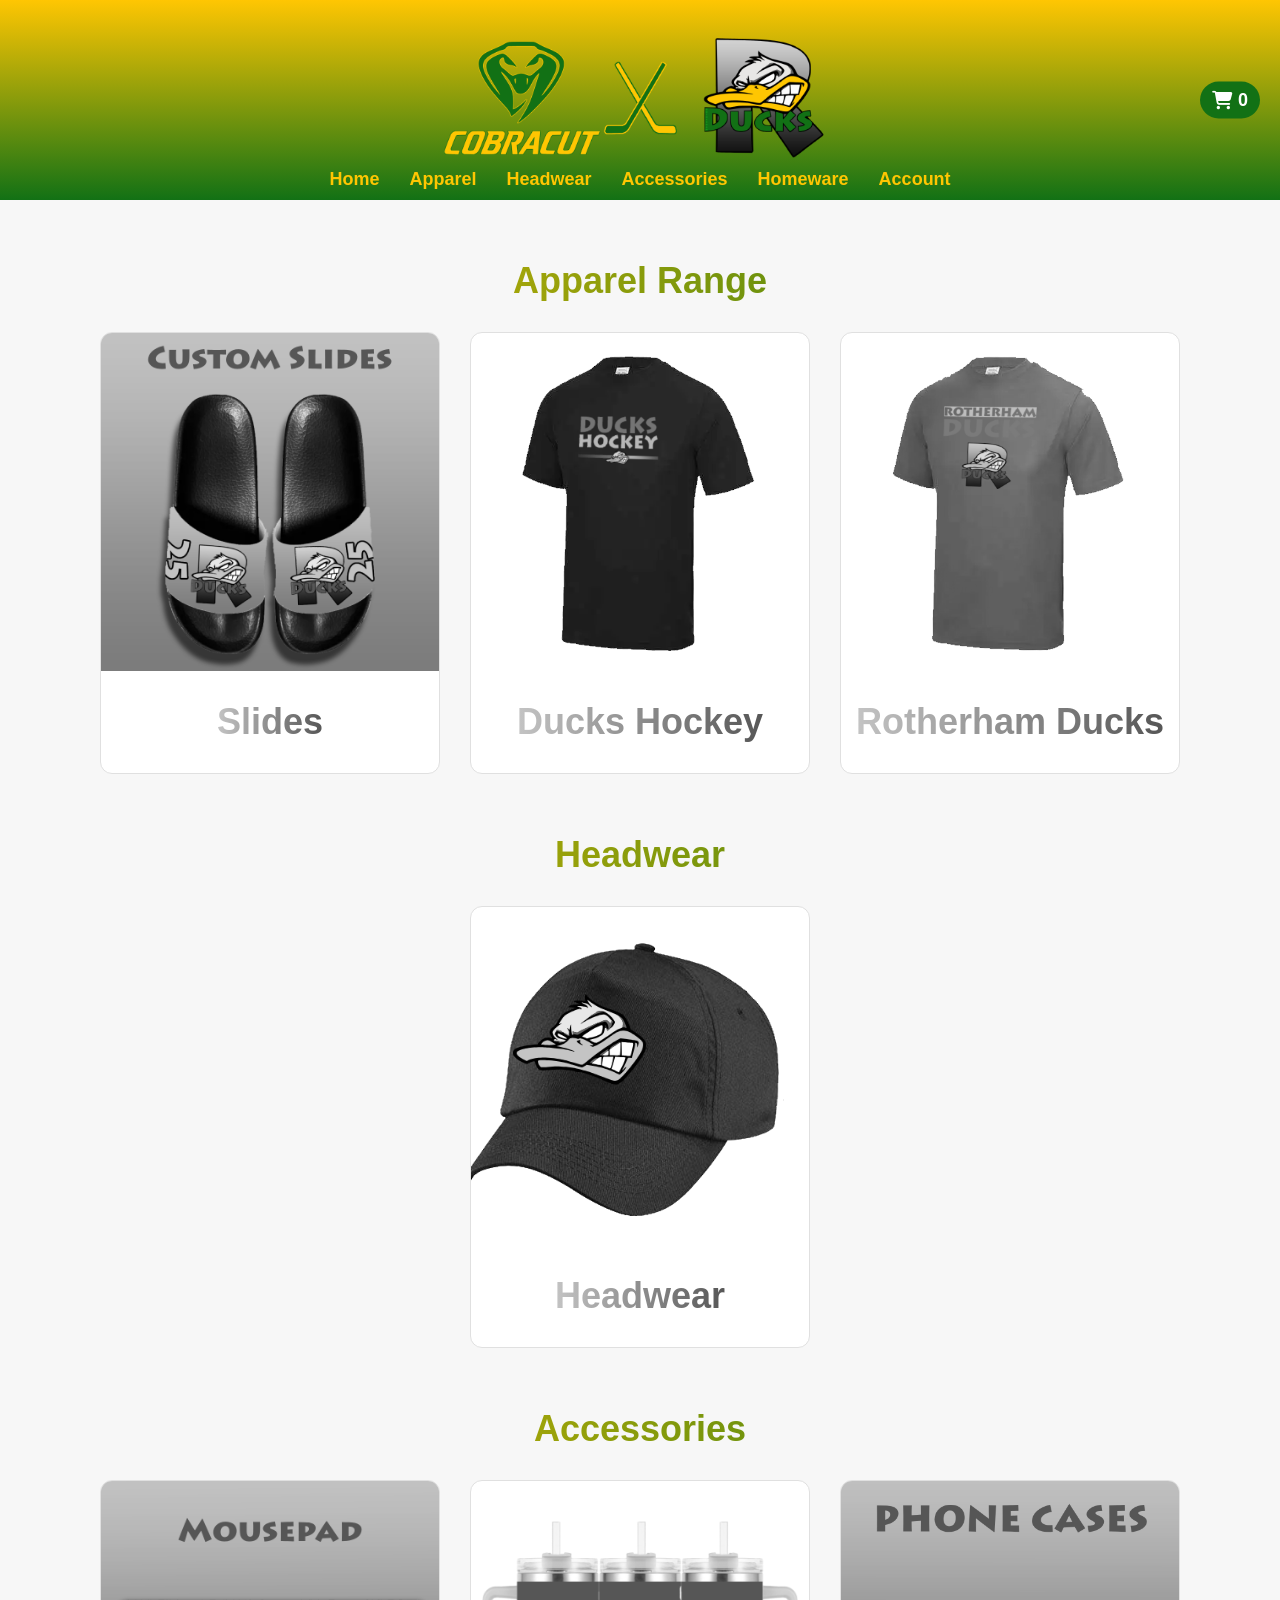
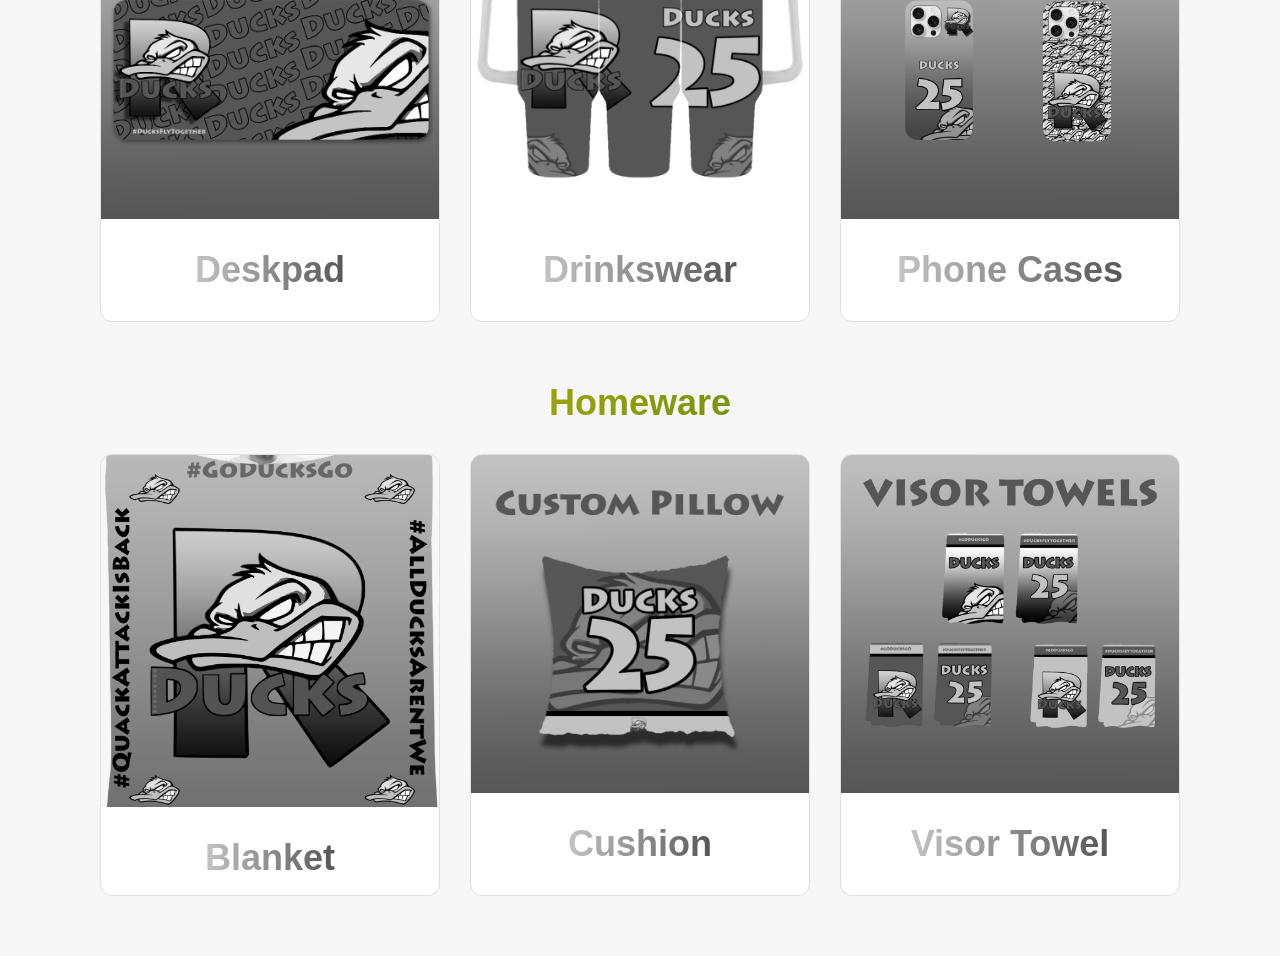
<file: index.html>
<!DOCTYPE html>
<html lang="en">
<head>
  <meta charset="UTF-8" />
  <title>Cobracut x Ducks Store</title>
  <link rel="stylesheet" href="styles.css" />
  <script defer>
    document.addEventListener('DOMContentLoaded', () => {
      const cart = JSON.parse(localStorage.getItem('cart')) || [];
      const countEl = document.getElementById('cart-count-number');
      if (countEl) countEl.textContent = cart.length;
    });
  </script>
  <link rel="stylesheet" href="https://cdnjs.cloudflare.com/ajax/libs/font-awesome/6.5.0/css/all.min.css" />
</head>
<body>
  <header>
    <div class="header-left">
      <a href="index.html">
        <img src="images/Cross.png" alt="SC Design Logo" class="logo" />
      </a>
    </div>
	<nav class="main-nav">
      <ul class="nav-links">
        <li><a href="index.html">Home</a></li>

        <li class="dropdown">
          <a href="apparel.html">Apparel</a>
          <ul class="dropdown-menu">
            <li><a href="slides.html">Slides</a></li>
            <li><a href="ducks-hockey.html">Ducks Hockey</a></li>
            <li><a href="rotherham-ducks.html">Rotherham Ducks</a></li>
            <li><a href="d-logo.html">D-Logo</a></li>
          </ul>
        </li>

        <li><a href="headwear.html">Headwear</a></li>

        <li class="dropdown">
          <a href="#">Accessories</a>
          <ul class="dropdown-menu">
            <li><a href="deskpad.html">Deskpads</a></li>
            <li><a href="drinkswear.html">Drinkswear</a></li>
            <li><a href="phonecases.html">Phone Cases</a></li>
          </ul>
        </li>

        <li class="dropdown">
          <a href="#">Homeware</a>
          <ul class="dropdown-menu">
            <li><a href="towels.html">Towels</a></li>
            <li><a href="visortowels.html">Visor Towels</a></li>
            <li><a href="blankets.html">Blankets</a></li>
            <li><a href="cushions.html">Cushions</a></li>
          </ul>
        </li>
		<li class="dropdown">
            <a href="#">Account</a>
			<ul class="dropdown-menu">
				<li><a href="#">Login</a></li>
				<li><a href="#">Register</a></li>
				<li><a href="#">My Account</a></li>
			</ul>
		</li>
		
      </ul>
    </nav>
    <a href="cart.html" id="cart-count-link">
      <div id="cart-icon">
        <i class="fas fa-shopping-cart"></i>
        <span id="cart-count-number">0</span>
      </div>
    </a>
	
  </header>


<main>
  <!-- Apparel Range -->
  <section class="product-section">
    <h2 class="section-title">Apparel Range</h2>
    <div class="product-grid">
      <a href="slides.html" class="product-card">
        <img src="images/Ducks Slides.png" alt="Slides" class="product-image" />
        <div class="product-info">
          <div class="product-title">Slides</div>
        </div>
      </a>
      <a href="ducks-hockey.html" class="product-card">
        <img src="images/Ducks T-shirt.png" alt="Ducks Hockey" class="product-image" />
        <div class="product-info">
          <div class="product-title">Ducks Hockey</div>
        </div>
      </a>
      <a href="rotherham-ducks.html" class="product-card">
        <img src="images/rotherhamducks2.png" alt="Rotherham Ducks" class="product-image" />
        <div class="product-info">
          <div class="product-title">Rotherham Ducks</div>
        </div>
      </a>
    </div>
  </section>

  <!-- Headwear -->
  <section class="product-section">
    <h2 class="section-title">Headwear</h2>
    <div class="product-grid">
      <a href="headwear.html" class="product-card">
        <img src="images/Ducks Hat.png" alt="Headwear" class="product-image" />
        <div class="product-info">
          <div class="product-title">Headwear</div>
        </div>
      </a>
    </div>
  </section>

  <!-- Accessories -->
  <section class="product-section">
    <h2 class="section-title">Accessories</h2>
    <div class="product-grid">
      <a href="deskpad.html" class="product-card">
        <img src="images/Desk.png" alt="Deskpad" class="product-image" />
        <div class="product-info">
          <div class="product-title">Deskpad</div>
        </div>
      </a>
      <a href="drinkswear.html" class="product-card">
        <img src="images/ducksstanley.png" alt="Drinkswear" class="product-image" />
        <div class="product-info">
          <div class="product-title">Drinkswear</div>
        </div>
      </a>
      <a href="phonecases.html" class="product-card">
        <img src="images/phonecases.png" alt="Phonecase" class="product-image" />
        <div class="product-info">
          <div class="product-title">Phone Cases</div>
        </div>
      </a>
    </div>
  </section>

  <!-- Homeware -->
  <section class="product-section">
    <h2 class="section-title">Homeware</h2>
    <div class="product-grid">
      <a href="blankets.html" class="product-card">
        <img src="images/quackattack.png" alt="Blanket" class="product-image" />
        <div class="product-info">
          <div class="product-title">Blanket</div>
        </div>
      </a>
      <a href="cushions.html" class="product-card">
        <img src="images/Pillow.png" alt="Cushion" class="product-image" />
        <div class="product-info">
          <div class="product-title">Cushion</div>
        </div>
      </a>
      <a href="visortowels.html" class="product-card">
        <img src="images/visortowels.png" alt="Visor Towel" class="product-image" />
        <div class="product-info">
          <div class="product-title">Visor Towel</div>
        </div>
      </a>
    </div>
  </section>
</main>
</body>
</html>
</file>
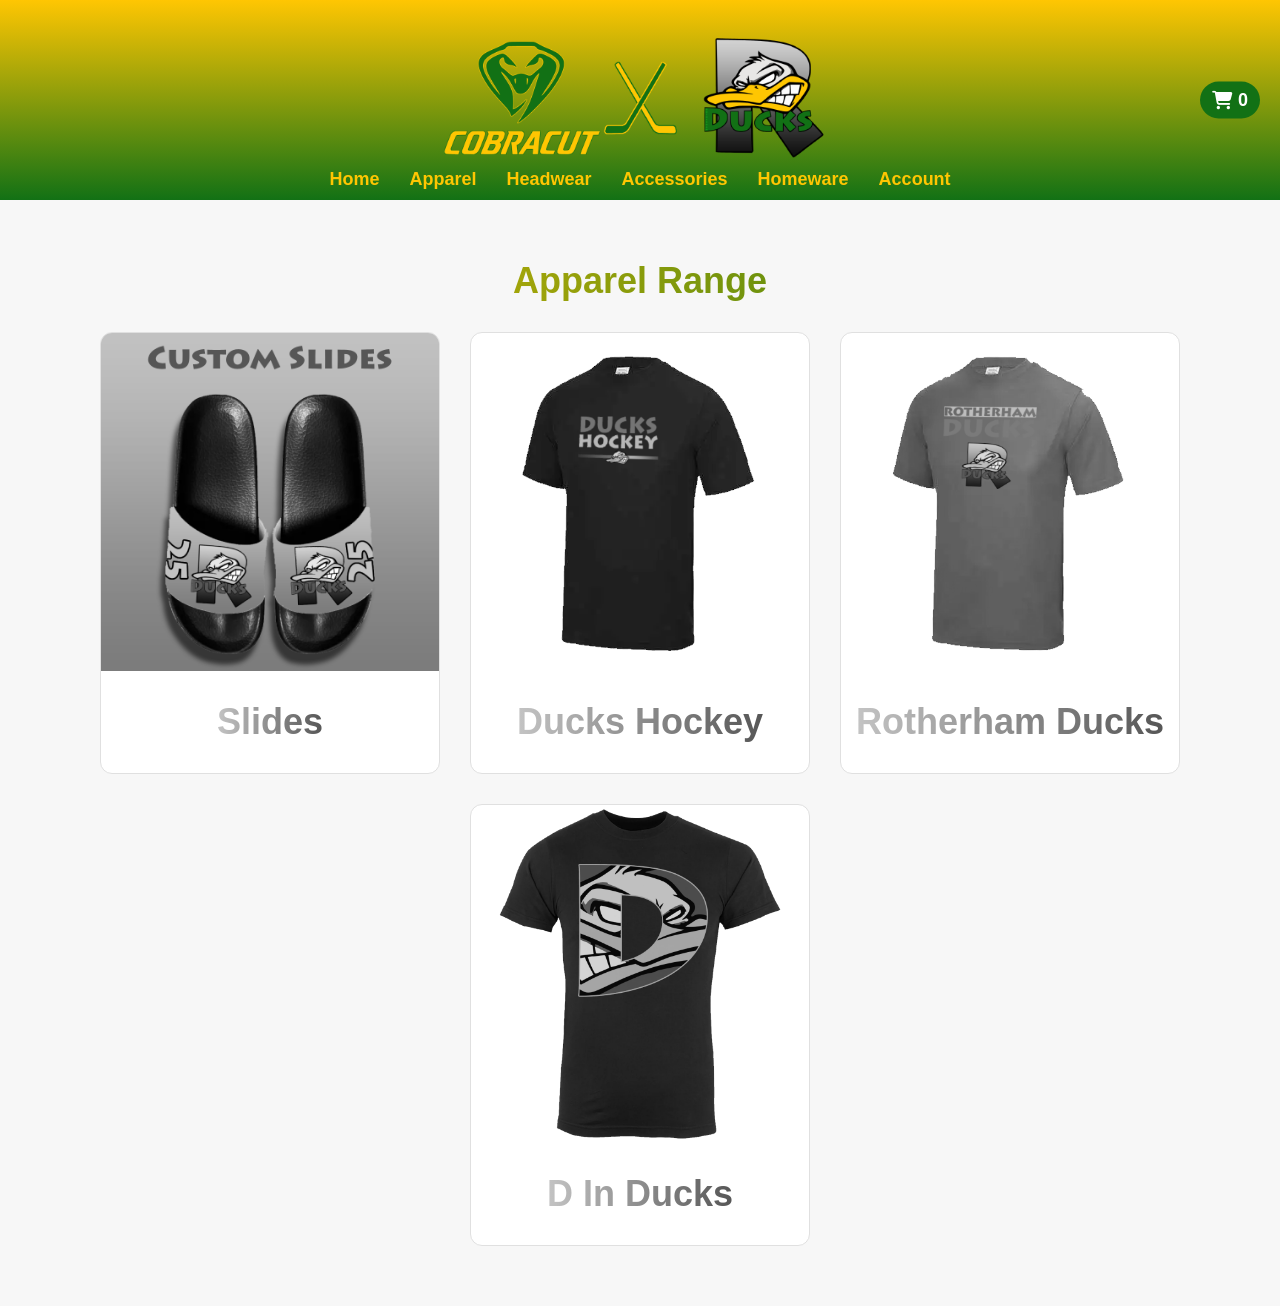
<file: apparel.html>
<!DOCTYPE html>
<html lang="en">
<head>
  <meta charset="UTF-8" />
  <title>Apparel -Cobracut x Ducks Store</title>
  <link rel="stylesheet" href="styles.css" />
  <script defer>
    document.addEventListener('DOMContentLoaded', () => {
      const cart = JSON.parse(localStorage.getItem('cart')) || [];
      const countEl = document.getElementById('cart-count-number');
      if (countEl) countEl.textContent = cart.length;
    });
  </script>
  <link rel="stylesheet" href="https://cdnjs.cloudflare.com/ajax/libs/font-awesome/6.5.0/css/all.min.css" />
</head>
<body>
  <header>
    <div class="header-left">
      <a href="index.html">
        <img src="images/Cross.png" alt="SC Design Logo" class="logo" />
      </a>
    </div>
	<nav class="main-nav">
      <ul class="nav-links">
        <li><a href="index.html">Home</a></li>

        <li class="dropdown">
          <a href="apparel.html">Apparel</a>
          <ul class="dropdown-menu">
            <li><a href="slides.html">Slides</a></li>
            <li><a href="ducks-hockey.html">Ducks Hockey</a></li>
            <li><a href="rotherham-ducks.html">Rotherham Ducks</a></li>
            <li><a href="d-logo.html">D-Logo</a></li>
          </ul>
        </li>

        <li><a href="headwear.html">Headwear</a></li>

        <li class="dropdown">
          <a href="#">Accessories</a>
          <ul class="dropdown-menu">
            <li><a href="deskpad.html">Deskpads</a></li>
            <li><a href="drinkswear.html">Drinkswear</a></li>
            <li><a href="phone-cases.html">Phone Cases</a></li>
          </ul>
        </li>

        <li class="dropdown">
          <a href="#">Homeware</a>
          <ul class="dropdown-menu">
            <li><a href="towels.html">Towels</a></li>
            <li><a href="product5.html">Visor Towels</a></li>
            <li><a href="blankets.html">Blankets</a></li>
            <li><a href="cushions.html">Cushions</a></li>
          </ul>
        </li>
		<li class="dropdown">
            <a href="#">Account</a>
			<ul class="dropdown-menu">
				<li><a href="#">Login</a></li>
				<li><a href="#">Register</a></li>
				<li><a href="#">My Account</a></li>
			</ul>
		</li>
		
      </ul>
    </nav>
    <a href="cart.html" id="cart-count-link">
      <div id="cart-icon">
        <i class="fas fa-shopping-cart"></i>
        <span id="cart-count-number">0</span>
      </div>
    </a>
	
  </header>


<main>
  <!-- Apparel Range -->
  <section class="product-section">
    <h2 class="section-title">Apparel Range</h2>
    <div class="product-grid">
      <a href="slides.html" class="product-card">
        <img src="images/Ducks Slides.png" alt="Slides" class="product-image" />
        <div class="product-info">
          <div class="product-title">Slides</div>
        </div>
      </a>
      <a href="ducks-hockey.html" class="product-card">
        <img src="images/Ducks T-shirt.png" alt="Ducks Hockey" class="product-image" />
        <div class="product-info">
          <div class="product-title">Ducks Hockey</div>
        </div>
      </a>
      <a href="rotherham-ducks.html" class="product-card">
        <img src="images/rotherhamducks2.png" alt="Rotherham Ducks" class="product-image" />
        <div class="product-info">
          <div class="product-title">Rotherham Ducks</div>
        </div>
      </a>
	  <a href="dducks.html" class="product-card">
        <img src="images/dducks.png" alt="Rotherham Ducks" class="product-image" />
        <div class="product-info">
          <div class="product-title">D In Ducks</div>
        </div>
      </a>
    </div>
  </section>
  </main>
</body>
</html>
</file>
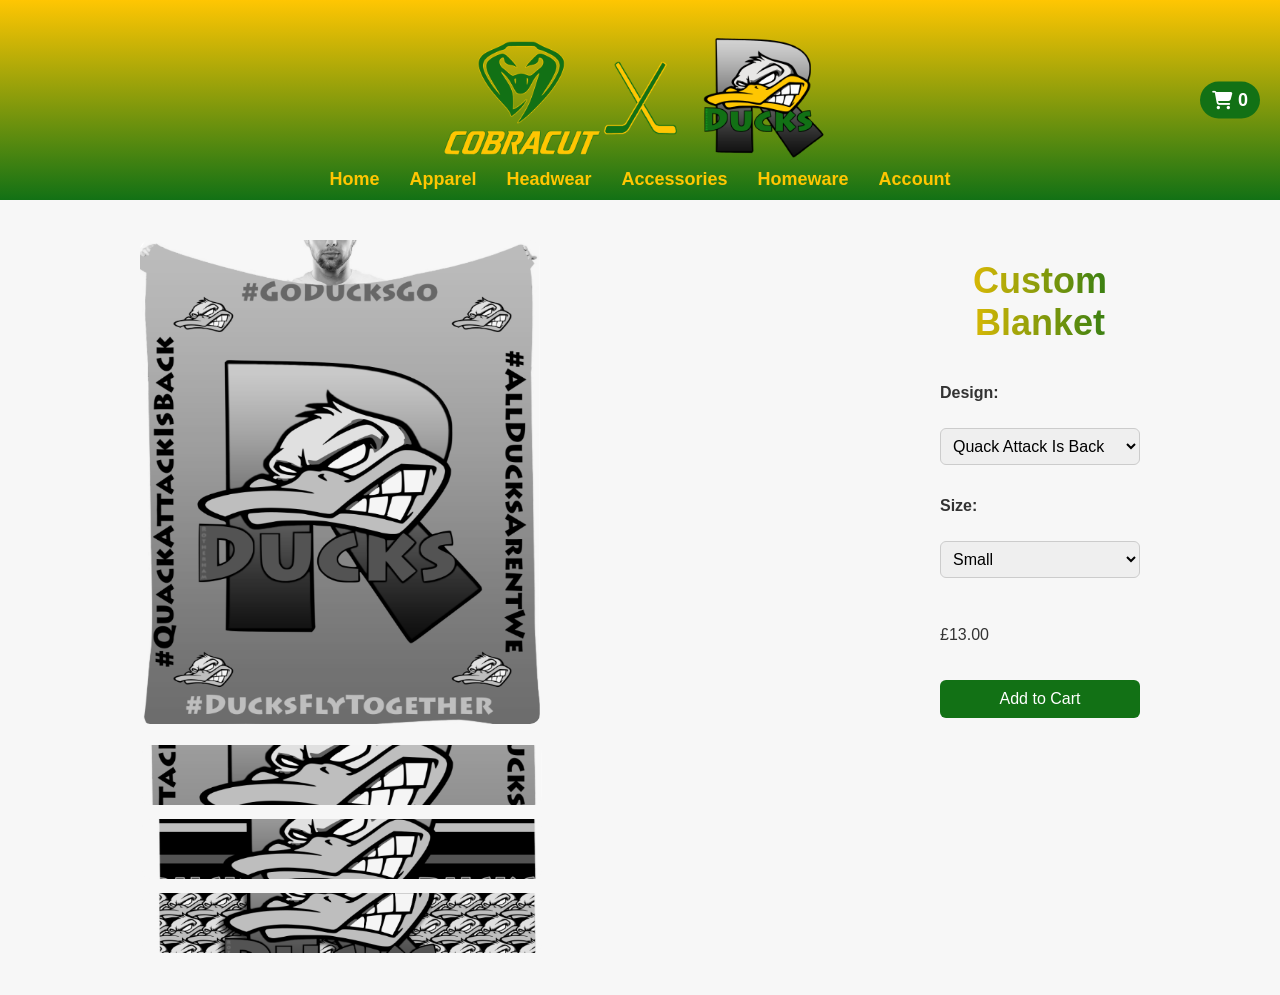
<file: blankets.html>
<!DOCTYPE html>
<html lang="en">
<head>
  <meta charset="UTF-8" />
  <title>Blankets - Cobracut x Ducks Store</title>
  <link rel="stylesheet" href="styles.css" />
  <script src="blankets.js" defer></script>
  <link rel="stylesheet" href="https://cdnjs.cloudflare.com/ajax/libs/font-awesome/6.5.0/css/all.min.css" />
</head>
<body>
  <header>
    <div class="header-left">
      <a href="index.html">
        <img src="images/Cross.png" alt="SC Design Logo" class="logo" />
      </a>
    </div>
	<nav class="main-nav">
      <ul class="nav-links">
        <li><a href="index.html">Home</a></li>

        <li class="dropdown">
          <a href="#">Apparel</a>
          <ul class="dropdown-menu">
            <li><a href="slides.html">Slides</a></li>
            <li><a href="ducks-hockey.html">Ducks Hockey</a></li>
            <li><a href="rotherham-ducks.html">Rotherham Ducks</a></li>
            <li><a href="d-logo.html">D-Logo</a></li>
          </ul>
        </li>

        <li><a href="headwear.html">Headwear</a></li>

        <li class="dropdown">
          <a href="#">Accessories</a>
          <ul class="dropdown-menu">
            <li><a href="deskpad.html">Deskpads</a></li>
            <li><a href="drinkswear.html">Drinkswear</a></li>
            <li><a href="phonecases.html">Phone Cases</a></li>
          </ul>
        </li>

        <li class="dropdown">
          <a href="#">Homeware</a>
          <ul class="dropdown-menu">
            <li><a href="towels.html">Towels</a></li>
            <li><a href="visortowels.html">Visor Towels</a></li>
            <li><a href="blankets.html">Blankets</a></li>
            <li><a href="cushions.html">Cushions</a></li>
          </ul>
        </li>
		<li class="dropdown">
            <a href="#">Account</a>
			<ul class="dropdown-menu">
				<li><a href="#">Login</a></li>
				<li><a href="#">Register</a></li>
				<li><a href="#">My Account</a></li>
			</ul>
		</li>
		
      </ul>
    </nav>
    <a href="cart.html" id="cart-count-link">
      <div id="cart-icon">
        <i class="fas fa-shopping-cart"></i>
        <span id="cart-count-number">0</span>
      </div>
    </a>
	
  </header>

  <main class="product-page">
    <div class="product-image">
      <img id="mainImage" src="images/quackattack.png" alt="Main Image" />
      <div class="thumbnail-row">
        <img class="thumbnail" src="images/quackattack.png" data-design="quackattack" />
        <img class="thumbnail" src="images/dark.png" data-design="dark" />
        <img class="thumbnail" src="images/stickerbomb.png" data-design="stickerbomb" />
      </div>
    </div>

    <div class="product-options">
      <h2 class="product-title">Custom Blanket</h2>

      <label for="design-select">Design:</label>
      <select id="design-select">
        <option value="quackattack">Quack Attack Is Back</option>
        <option value="dark">Dark Design</option>
        <option value="stickerbomb">StickerBomb</option>
      </select>

      <label for="size-select">Size:</label>
      <select id="size-select">
        <option value="small">Small</option>
        <option value="medium">Medium</option>
        <option value="large">Large</option>
      </select>

      <p id="price-display">£0.00</p>
      <button id="add-to-cart-btn">Add to Cart</button>
    </div>
  </main>
</body>
</html>
</file>
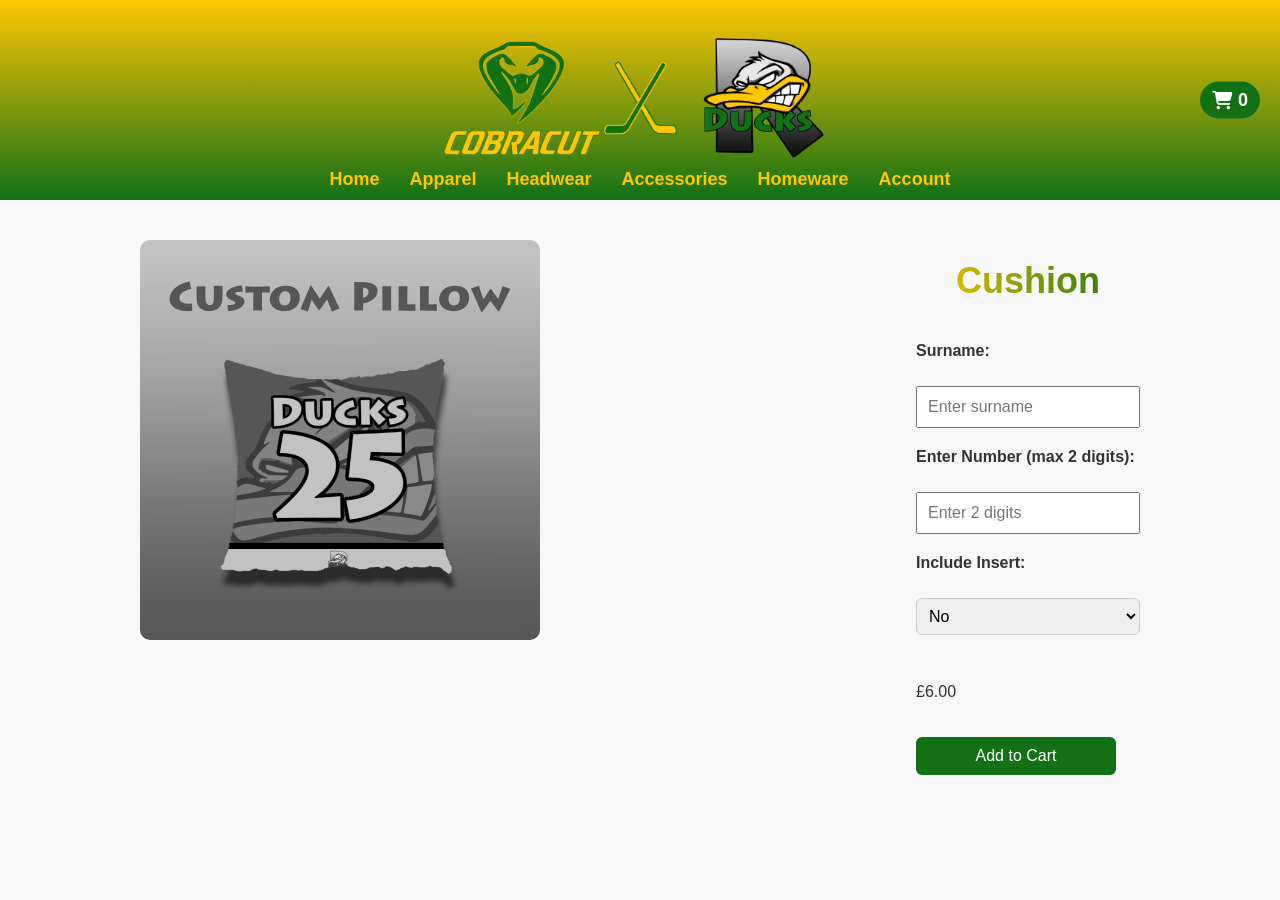
<file: cushions.html>
<!DOCTYPE html>
<html lang="en">
<head>
  <meta charset="UTF-8" />
  <title>Cushions - Cobracut x Ducks Store</title>
  <link rel="stylesheet" href="styles.css" />
  <script src="cushions.js" defer></script>
  <link rel="stylesheet" href="https://cdnjs.cloudflare.com/ajax/libs/font-awesome/6.5.0/css/all.min.css" />
</head>
<body>
  <header>
    <div class="header-left">
      <a href="index.html">
        <img src="images/Cross.png" alt="SC Design Logo" class="logo" />
      </a>
    </div>
	<nav class="main-nav">
      <ul class="nav-links">
        <li><a href="index.html">Home</a></li>

        <li class="dropdown">
          <a href="#">Apparel</a>
          <ul class="dropdown-menu">
            <li><a href="slides.html">Slides</a></li>
            <li><a href="ducks-hockey.html">Ducks Hockey</a></li>
            <li><a href="rotherham-ducks.html">Rotherham Ducks</a></li>
            <li><a href="d-logo.html">D-Logo</a></li>
          </ul>
        </li>

        <li><a href="headwear.html">Headwear</a></li>

        <li class="dropdown">
          <a href="#">Accessories</a>
          <ul class="dropdown-menu">
            <li><a href="deskpad.html">Deskpads</a></li>
            <li><a href="drinkswear.html">Drinkswear</a></li>
            <li><a href="phonecases.html">Phone Cases</a></li>
          </ul>
        </li>

        <li class="dropdown">
          <a href="#">Homeware</a>
          <ul class="dropdown-menu">
            <li><a href="towels.html">Towels</a></li>
            <li><a href="visortowels.html">Visor Towels</a></li>
            <li><a href="blankets.html">Blankets</a></li>
            <li><a href="cushions.html">Cushions</a></li>
          </ul>
        </li>
		<li class="dropdown">
            <a href="#">Account</a>
			<ul class="dropdown-menu">
				<li><a href="#">Login</a></li>
				<li><a href="#">Register</a></li>
				<li><a href="#">My Account</a></li>
			</ul>
		</li>
		
      </ul>
    </nav>
    <a href="cart.html" id="cart-count-link">
      <div id="cart-icon">
        <i class="fas fa-shopping-cart"></i>
        <span id="cart-count-number">0</span>
      </div>
    </a>
	
  </header>

  <main class="product-page">
    <div class="product-image">
      <img id="mainImage" src="images/Pillow.png" alt="Ducks Pillow Image" />
    </div>

    <div class="product-options">
      <h2 class="product-title">Cushion</h2>

      <label for="surname-input">Surname:</label>
      <input type="text" id="surname-input" placeholder="Enter surname" />

      <label for="custom-number">Enter Number (max 2 digits):</label>
      <input type="text" id="custom-number" maxlength="2" pattern="[0-9]{1,2}" placeholder="Enter 2 digits" />

      <label for="insert-option">Include Insert:</label>
      <select id="insert-option">
        <option value="no">No</option>
        <option value="yes">Yes</option>
      </select>

      <p id="price-display">£0.00</p>
      <button id="add-to-cart-btn">Add to Cart</button>
    </div>
  </main>
</body>
</html>
</file>
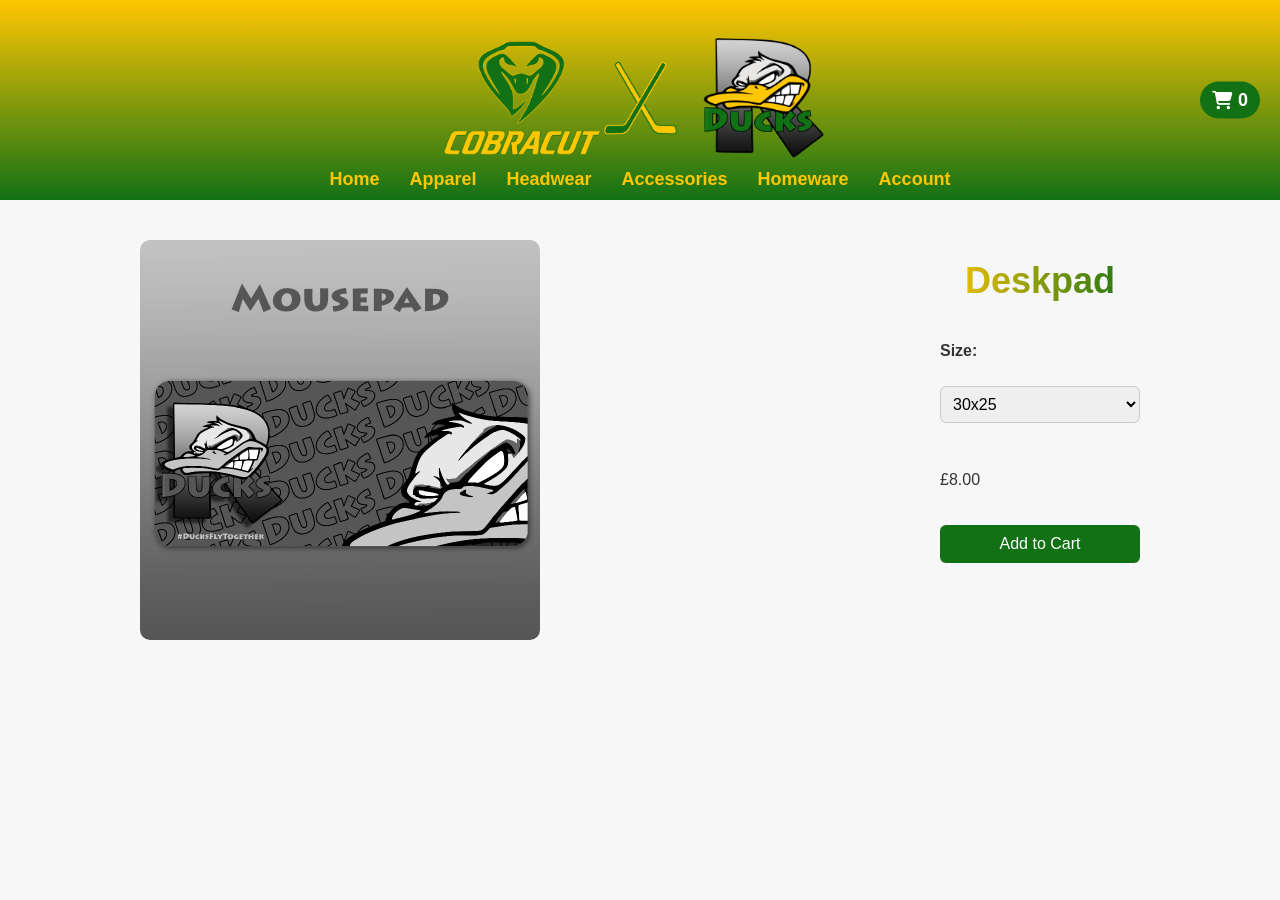
<file: deskpad.html>
<!DOCTYPE html>
<html lang="en">
<head>
  <meta charset="UTF-8" />
  <title>Deskpad - Cobracut x Ducks Store</title>
  <link rel="stylesheet" href="styles.css" />
  <script src="deskpad.js" defer></script>
  <link rel="stylesheet" href="https://cdnjs.cloudflare.com/ajax/libs/font-awesome/6.5.0/css/all.min.css" />
</head>
<body>
  <header>
    <div class="header-left">
      <a href="index.html">
        <img src="images/Cross.png" alt="SC Design Logo" class="logo" />
      </a>
    </div>
	<nav class="main-nav">
      <ul class="nav-links">
        <li><a href="index.html">Home</a></li>

        <li class="dropdown">
          <a href="#">Apparel</a>
          <ul class="dropdown-menu">
            <li><a href="slides.html">Slides</a></li>
            <li><a href="ducks-hockey.html">Ducks Hockey</a></li>
            <li><a href="rotherham-ducks.html">Rotherham Ducks</a></li>
            <li><a href="d-logo.html">D-Logo</a></li>
          </ul>
        </li>

        <li><a href="headwear.html">Headwear</a></li>

        <li class="dropdown">
          <a href="#">Accessories</a>
          <ul class="dropdown-menu">
            <li><a href="deskpad.html">Deskpads</a></li>
            <li><a href="drinkswear.html">Drinkswear</a></li>
            <li><a href="phonecases.html">Phone Cases</a></li>
          </ul>
        </li>

        <li class="dropdown">
          <a href="#">Homeware</a>
          <ul class="dropdown-menu">
            <li><a href="towels.html">Towels</a></li>
            <li><a href="visortowels.html">Visor Towels</a></li>
            <li><a href="blankets.html">Blankets</a></li>
            <li><a href="cushions.html">Cushions</a></li>
          </ul>
        </li>
		<li class="dropdown">
            <a href="#">Account</a>
			<ul class="dropdown-menu">
				<li><a href="#">Login</a></li>
				<li><a href="#">Register</a></li>
				<li><a href="#">My Account</a></li>
			</ul>
		</li>
		
      </ul>
    </nav>
    <a href="cart.html" id="cart-count-link">
      <div id="cart-icon">
        <i class="fas fa-shopping-cart"></i>
        <span id="cart-count-number">0</span>
      </div>
    </a>
	
  </header>

  <main class="product-page">
    <div class="product-image">
      <img id="mainImage" src="images/Desk.png" alt="Main Image" />
    </div>

    <div class="product-options">
      <h2 class="product-title">Deskpad</h2>

      <label for="size-select">Size:</label>
      <select id="size-select">
        <option value="small">30x25</option>
        <option value="medium">60x30</option>
        <option value="large">80x40</option>
		<option value="xlarge">90x40</option>
      </select>

      <p id="price-display">£0.00</p>
      <button id="add-to-cart-btn">Add to Cart</button>
    </div>
  </main>
</body>
</html>
</file>
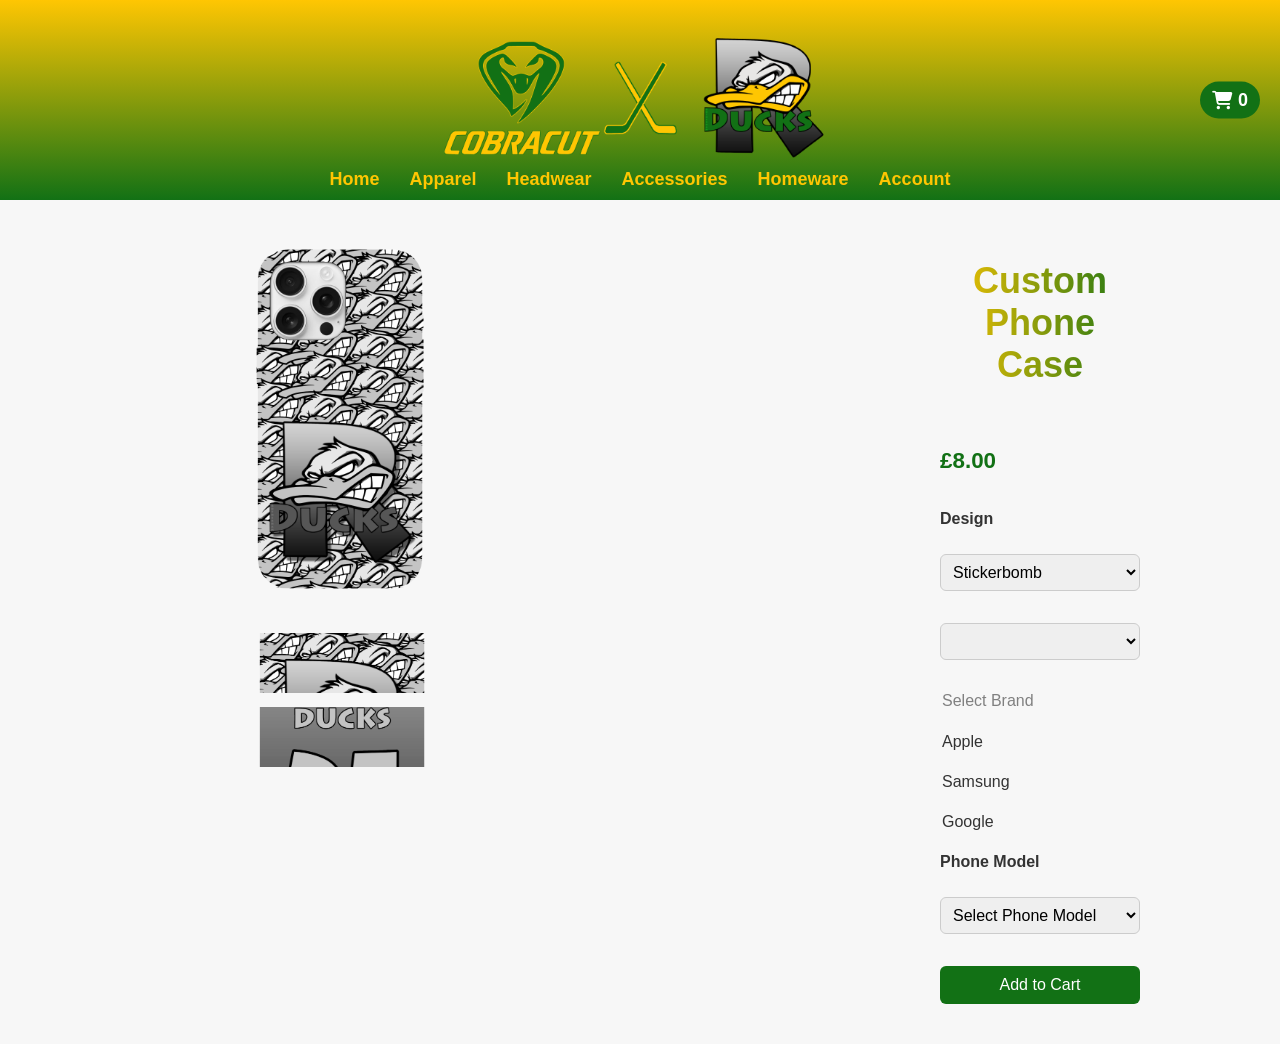
<file: phonecases.html>
<!DOCTYPE html>
<html lang="en">
<head>
  <meta charset="UTF-8" />
  <title>Phonecases - Cobracut x Ducks Store</title>
  <link rel="stylesheet" href="styles.css" />
  <script src="blankets.js" defer></script>
  <link rel="stylesheet" href="https://cdnjs.cloudflare.com/ajax/libs/font-awesome/6.5.0/css/all.min.css" />
</head>
<body>
  <header>
    <div class="header-left">
      <a href="index.html">
        <img src="images/Cross.png" alt="SC Design Logo" class="logo" />
      </a>
    </div>
	<nav class="main-nav">
      <ul class="nav-links">
        <li><a href="index.html">Home</a></li>

        <li class="dropdown">
          <a href="#">Apparel</a>
          <ul class="dropdown-menu">
            <li><a href="slides.html">Slides</a></li>
            <li><a href="ducks-hockey.html">Ducks Hockey</a></li>
            <li><a href="rotherham-ducks.html">Rotherham Ducks</a></li>
            <li><a href="d-logo.html">D-Logo</a></li>
          </ul>
        </li>

        <li><a href="headwear.html">Headwear</a></li>

        <li class="dropdown">
          <a href="#">Accessories</a>
          <ul class="dropdown-menu">
            <li><a href="deskpad.html">Deskpads</a></li>
            <li><a href="drinkswear.html">Drinkswear</a></li>
            <li><a href="phonecases.html">Phone Cases</a></li>
          </ul>
        </li>

        <li class="dropdown">
          <a href="#">Homeware</a>
          <ul class="dropdown-menu">
            <li><a href="towels.html">Towels</a></li>
            <li><a href="visortowels.html">Visor Towels</a></li>
            <li><a href="blankets.html">Blankets</a></li>
            <li><a href="cushions.html">Cushions</a></li>
          </ul>
        </li>
		<li class="dropdown">
            <a href="#">Account</a>
			<ul class="dropdown-menu">
				<li><a href="#">Login</a></li>
				<li><a href="#">Register</a></li>
				<li><a href="#">My Account</a></li>
			</ul>
		</li>
		
      </ul>
    </nav>
    <a href="cart.html" id="cart-count-link">
      <div id="cart-icon">
        <i class="fas fa-shopping-cart"></i>
        <span id="cart-count-number">0</span>
      </div>
    </a>
	
  </header>

  <!-- Main -->
  <main class="product-page">
   <div class="product-image">
      <img id="mainImage" src="images/phonecases.png" alt="Main Image" />
      <div class="thumbnail-row">
        <img class="thumbnail" src="images/stickerbombphone.png" alt="Stickerbomb Phone Case">
        <img class="thumbnail" src="images/jersey.png" alt="Jersey Phone Case">
      </div>
    </div>

    <div class="product-options">
      <h1 class="product-title">Custom Phone Case</h1>
      <p class="price">£8.00</p>

      <label for="design">Design</label>
      <select id="design">
        <option value="Stickerbomb">Stickerbomb</option>
        <option value="Jersey">Jersey</option>
      </select>

      <select id="brand">
      <select id="brand" onchange="updatePhoneModels()">
        <option value="" disabled selected>Select Brand</option>
        <option value="Apple">Apple</option>
        <option value="Samsung">Samsung</option>
        <option value="Google">Google</option>
      </select>

      <label for="phone">Phone Model</label>
      <select id="phone">
        <option value="" disabled selected>Select Phone Model</option>
      </select>

      <button id="addToCartBtn">Add to Cart</button>
    </div>
  </main>

  <!-- JS -->
  <script src="phonecases.js"></script>
</body>
</html>
</file>
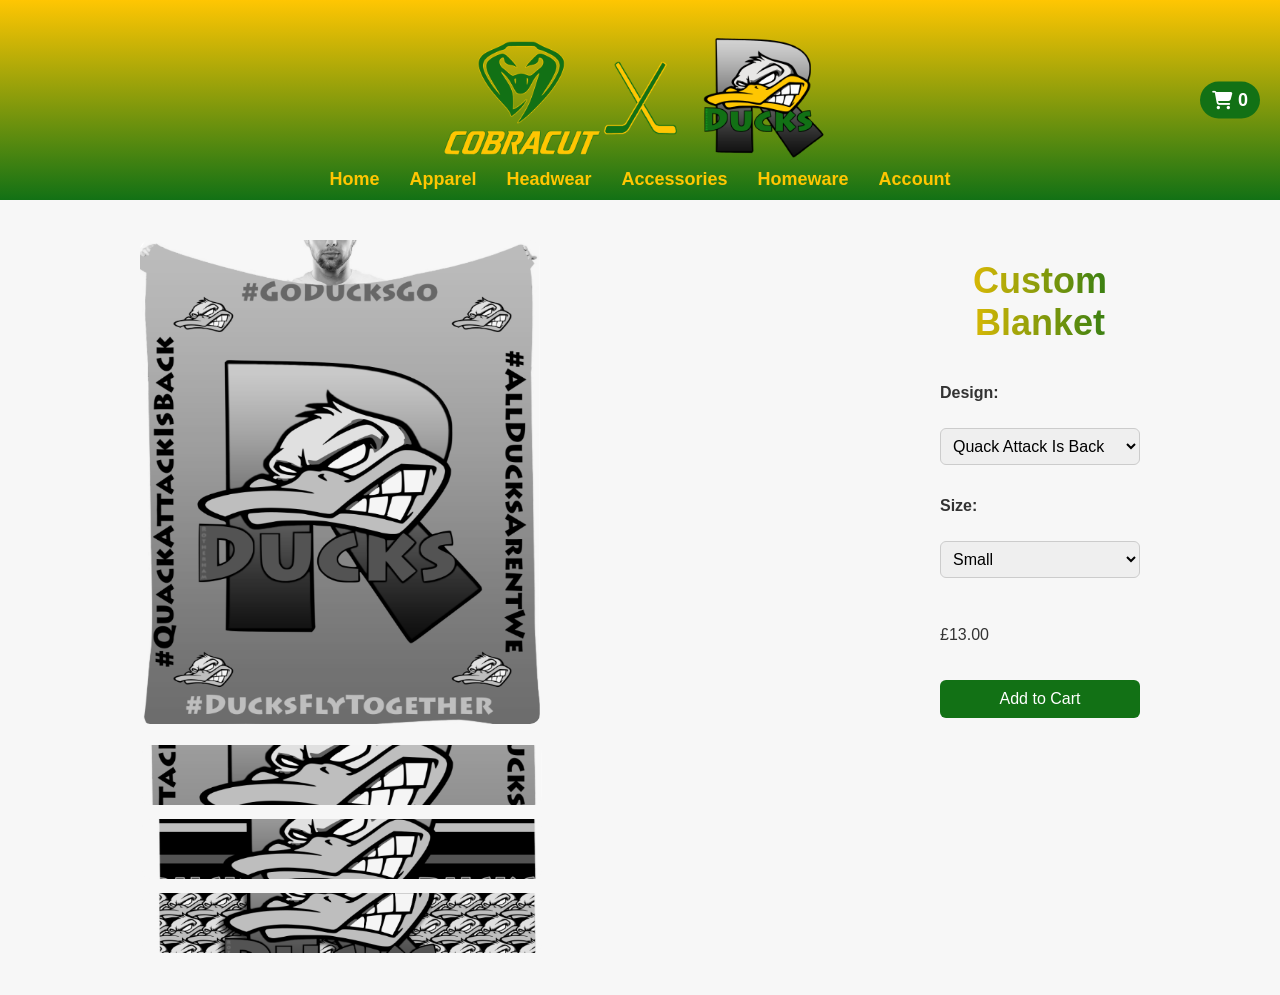
<file: product1.html>
<!DOCTYPE html>
<html lang="en">
<head>
  <meta charset="UTF-8" />
  <title>Blanket - SC Design</title>
  <link rel="stylesheet" href="styles.css" />
  <script src="product.js" defer></script>
  <link rel="stylesheet" href="https://cdnjs.cloudflare.com/ajax/libs/font-awesome/6.5.0/css/all.min.css" />
</head>
<body>
  <header>
    <div class="header-left">
      <a href="index.html">
        <img src="images/Cross.png" alt="SC Design Logo" class="logo" />
      </a>
    </div>
	<nav class="main-nav">
      <ul class="nav-links">
        <li><a href="index.html">Home</a></li>

        <li class="dropdown">
          <a href="#">Apparel</a>
          <ul class="dropdown-menu">
            <li><a href="product3.html">Slides</a></li>
            <li><a href="ducks-hockey.html">Ducks Hockey</a></li>
            <li><a href="rotherham-ducks.html">Rotherham Ducks</a></li>
            <li><a href="d-logo.html">D-Logo</a></li>
          </ul>
        </li>

        <li><a href="headwear.html">Headwear</a></li>

        <li class="dropdown">
          <a href="#">Accessories</a>
          <ul class="dropdown-menu">
            <li><a href="product2.html">Deskpads</a></li>
            <li><a href="drinkswear.html">Drinkswear</a></li>
            <li><a href="phone-cases.html">Phone Cases</a></li>
          </ul>
        </li>

        <li class="dropdown">
          <a href="#">Homeware</a>
          <ul class="dropdown-menu">
            <li><a href="towels.html">Towels</a></li>
            <li><a href="product5.html">Visor Towels</a></li>
            <li><a href="product1.html">Blankets</a></li>
            <li><a href="product4.html">Cushions</a></li>
          </ul>
        </li>
		<li class="dropdown">
            <a href="#">Account</a>
			<ul class="dropdown-menu">
				<li><a href="#">Login</a></li>
				<li><a href="#">Register</a></li>
				<li><a href="#">My Account</a></li>
			</ul>
		</li>
		
      </ul>
    </nav>
    <a href="cart.html" id="cart-count-link">
      <div id="cart-icon">
        <i class="fas fa-shopping-cart"></i>
        <span id="cart-count-number">0</span>
      </div>
    </a>
	
  </header>

  <main class="product-page">
    <div class="product-image">
      <img id="mainImage" src="images/quackattack.png" alt="Main Image" />
      <div class="thumbnail-row">
        <img class="thumbnail" src="images/quackattack.png" data-design="quackattack" />
        <img class="thumbnail" src="images/dark.png" data-design="dark" />
        <img class="thumbnail" src="images/stickerbomb.png" data-design="stickerbomb" />
      </div>
    </div>

    <div class="product-options">
      <h2 class="product-title">Custom Blanket</h2>

      <label for="design-select">Design:</label>
      <select id="design-select">
        <option value="quackattack">Quack Attack Is Back</option>
        <option value="dark">Dark Design</option>
        <option value="stickerbomb">StickerBomb</option>
      </select>

      <label for="size-select">Size:</label>
      <select id="size-select">
        <option value="small">Small</option>
        <option value="medium">Medium</option>
        <option value="large">Large</option>
      </select>

      <p id="price-display">£0.00</p>
      <button id="add-to-cart-btn">Add to Cart</button>
    </div>
  </main>
</body>
</html>
</file>
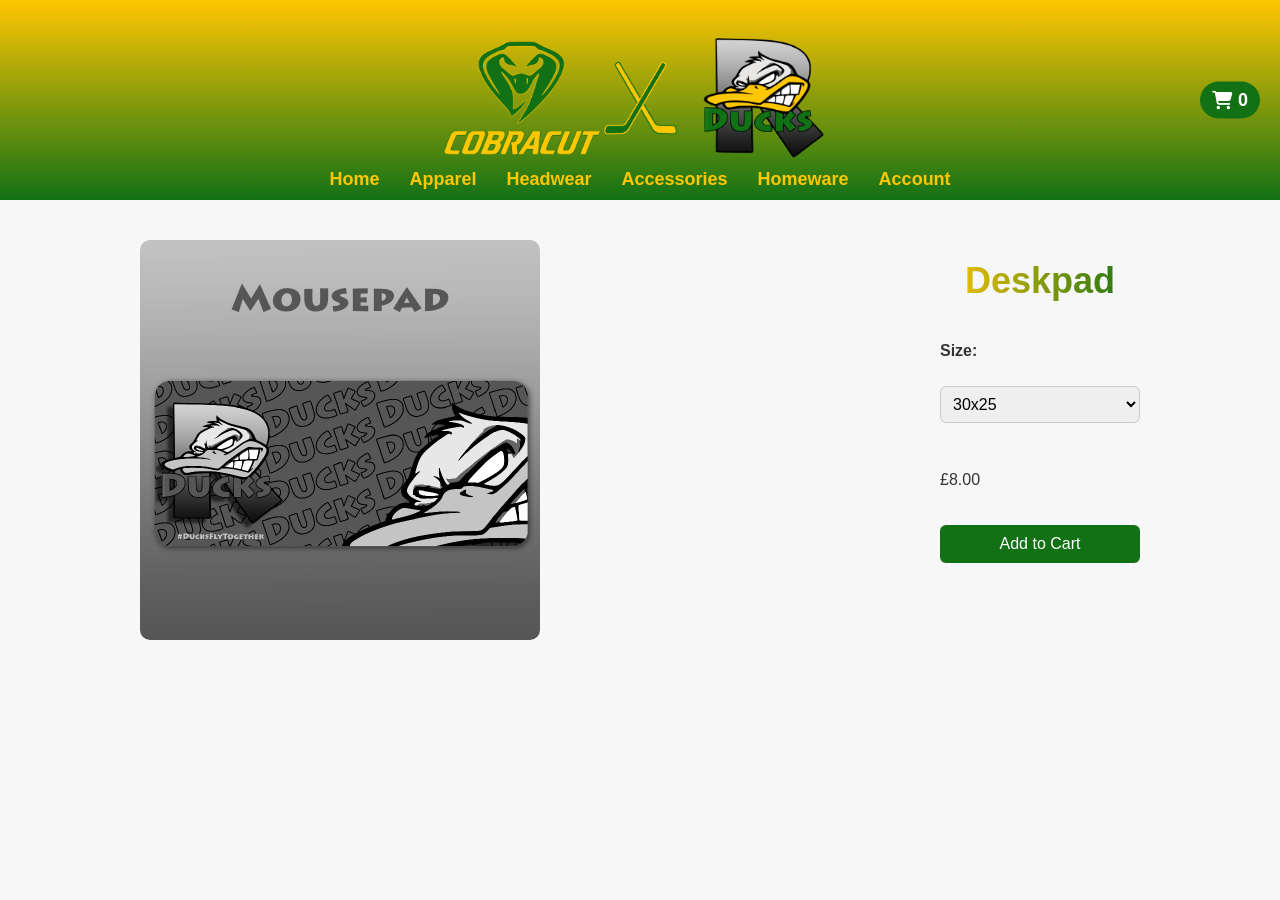
<file: product2.html>
<!DOCTYPE html>
<html lang="en">
<head>
  <meta charset="UTF-8" />
  <title>Deskpad - Cobracut x Ducks Store</title>
  <link rel="stylesheet" href="styles.css" />
  <script src="product2.js" defer></script>
  <link rel="stylesheet" href="https://cdnjs.cloudflare.com/ajax/libs/font-awesome/6.5.0/css/all.min.css" />
</head>
<body>
  <header>
    <div class="header-left">
      <a href="index.html">
        <img src="images/Cross.png" alt="SC Design Logo" class="logo" />
      </a>
    </div>
	<nav class="main-nav">
      <ul class="nav-links">
        <li><a href="index.html">Home</a></li>

        <li class="dropdown">
          <a href="#">Apparel</a>
          <ul class="dropdown-menu">
            <li><a href="product3.html">Slides</a></li>
            <li><a href="ducks-hockey.html">Ducks Hockey</a></li>
            <li><a href="rotherham-ducks.html">Rotherham Ducks</a></li>
            <li><a href="d-logo.html">D-Logo</a></li>
          </ul>
        </li>

        <li><a href="headwear.html">Headwear</a></li>

        <li class="dropdown">
          <a href="#">Accessories</a>
          <ul class="dropdown-menu">
            <li><a href="product2.html">Deskpads</a></li>
            <li><a href="drinkswear.html">Drinkswear</a></li>
            <li><a href="phone-cases.html">Phone Cases</a></li>
          </ul>
        </li>

        <li class="dropdown">
          <a href="#">Homeware</a>
          <ul class="dropdown-menu">
            <li><a href="towels.html">Towels</a></li>
            <li><a href="product5.html">Visor Towels</a></li>
            <li><a href="blankets.html">Blankets</a></li>
            <li><a href="product4.html">Cushions</a></li>
          </ul>
        </li>
		<li class="dropdown">
            <a href="#">Account</a>
			<ul class="dropdown-menu">
				<li><a href="#">Login</a></li>
				<li><a href="#">Register</a></li>
				<li><a href="#">My Account</a></li>
			</ul>
		</li>
		
      </ul>
    </nav>
    <a href="cart.html" id="cart-count-link">
      <div id="cart-icon">
        <i class="fas fa-shopping-cart"></i>
        <span id="cart-count-number">0</span>
      </div>
    </a>
	
  </header>

  <main class="product-page">
    <div class="product-image">
      <img id="mainImage" src="images/Desk.png" alt="Main Image" />
    </div>

    <div class="product-options">
      <h2 class="product-title">Deskpad</h2>

      <label for="size-select">Size:</label>
      <select id="size-select">
        <option value="small">30x25</option>
        <option value="medium">60x30</option>
        <option value="large">80x40</option>
		<option value="xlarge">90x40</option>
      </select>

      <p id="price-display">£0.00</p>
      <button id="add-to-cart-btn">Add to Cart</button>
    </div>
  </main>
</body>
</html>
</file>
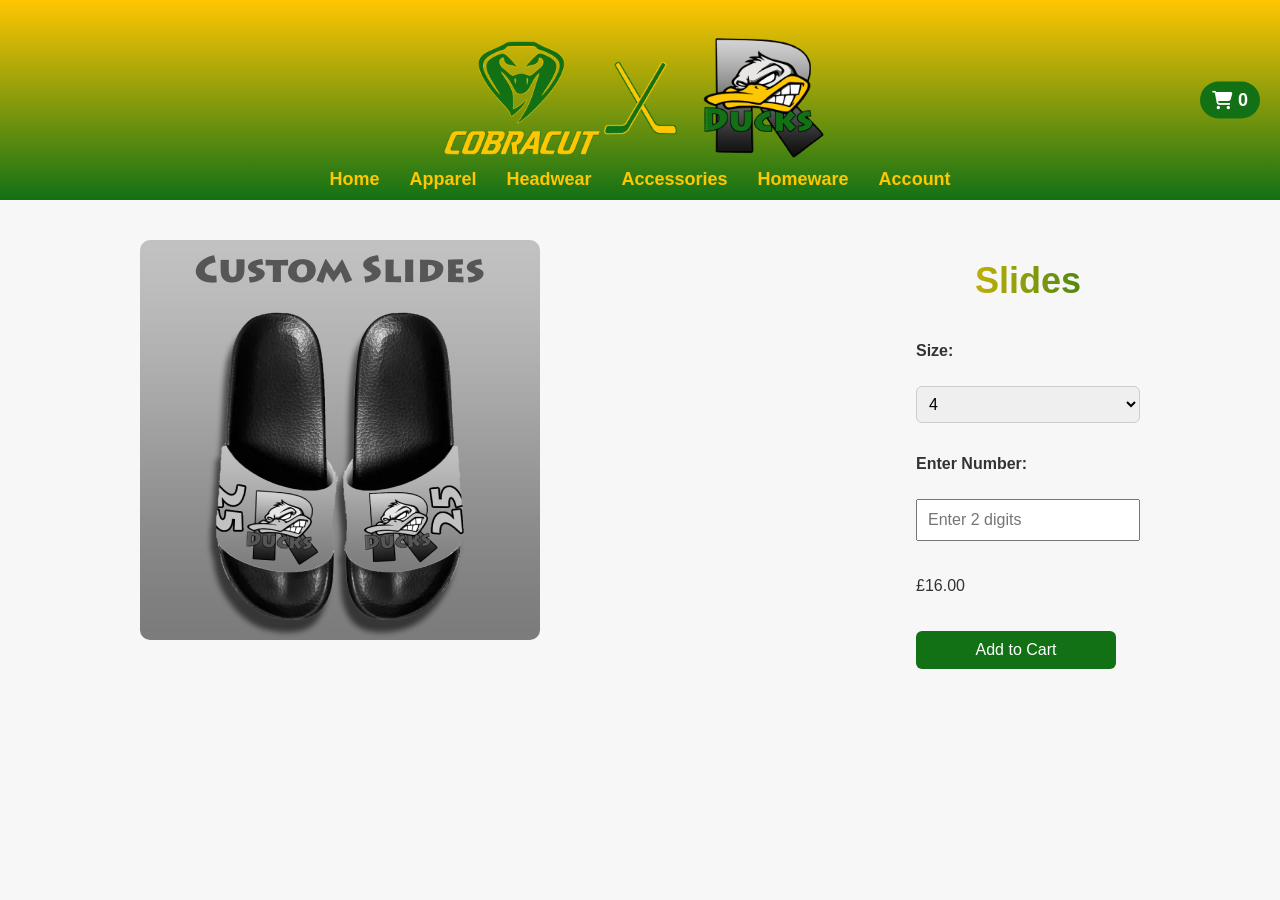
<file: product3.html>
<!DOCTYPE html>
<html lang="en">
<head>
  <meta charset="UTF-8" />
  <title>Slides - SC Design</title>
  <link rel="stylesheet" href="styles.css" />
  <script src="product3.js" defer></script>
  <link rel="stylesheet" href="https://cdnjs.cloudflare.com/ajax/libs/font-awesome/6.5.0/css/all.min.css" />
</head>
<body>
  <header>
    <div class="header-left">
      <a href="index.html">
        <img src="images/Cross.png" alt="SC Design Logo" class="logo" />
      </a>
    </div>
	<nav class="main-nav">
      <ul class="nav-links">
        <li><a href="index.html">Home</a></li>

        <li class="dropdown">
          <a href="#">Apparel</a>
          <ul class="dropdown-menu">
            <li><a href="product3.html">Slides</a></li>
            <li><a href="ducks-hockey.html">Ducks Hockey</a></li>
            <li><a href="rotherham-ducks.html">Rotherham Ducks</a></li>
            <li><a href="d-logo.html">D-Logo</a></li>
          </ul>
        </li>

        <li><a href="headwear.html">Headwear</a></li>

        <li class="dropdown">
          <a href="#">Accessories</a>
          <ul class="dropdown-menu">
            <li><a href="product2.html">Deskpads</a></li>
            <li><a href="drinkswear.html">Drinkswear</a></li>
            <li><a href="phone-cases.html">Phone Cases</a></li>
          </ul>
        </li>

        <li class="dropdown">
          <a href="#">Homeware</a>
          <ul class="dropdown-menu">
            <li><a href="towels.html">Towels</a></li>
            <li><a href="product5.html">Visor Towels</a></li>
            <li><a href="product1.html">Blankets</a></li>
            <li><a href="product4.html">Cushions</a></li>
          </ul>
        </li>
		<li class="dropdown">
            <a href="#">Account</a>
			<ul class="dropdown-menu">
				<li><a href="#">Login</a></li>
				<li><a href="#">Register</a></li>
				<li><a href="#">My Account</a></li>
			</ul>
		</li>
		
      </ul>
    </nav>
    <a href="cart.html" id="cart-count-link">
      <div id="cart-icon">
        <i class="fas fa-shopping-cart"></i>
        <span id="cart-count-number">0</span>
      </div>
    </a>
	
  </header>

  <main class="product-page">
    <div class="product-image">
      <img id="mainImage" src="images/Ducks Slides.png" alt="Ducks Slides Image" />
    </div>

    <div class="product-options">
      <h2 class="product-title">Slides</h2>

      <label for="size-select">Size:</label>
      <select id="size-select">
        <option value="4">4</option>
        <option value="5">5</option>
        <option value="5.5">5.5</option>
        <option value="6.5">6.5</option>
        <option value="7">7</option>
        <option value="8">8</option>
        <option value="8.5">8.5</option>
        <option value="9.5">9.5</option>
        <option value="10">10</option>
        <option value="11">11</option>
        <option value="12">12</option>
        <option value="12.5">12.5</option>
        <option value="13.5">13.5</option>
      </select>

      <label for="custom-text">Enter Number:</label>
      <input type="text" id="custom-text" maxlength="2" pattern="[0-9]{1,2}" placeholder="Enter 2 digits" />

      <p id="price-display">£0.00</p>
      <button id="add-to-cart-btn">Add to Cart</button>
    </div>
  </main>
</body>
</html>
</file>
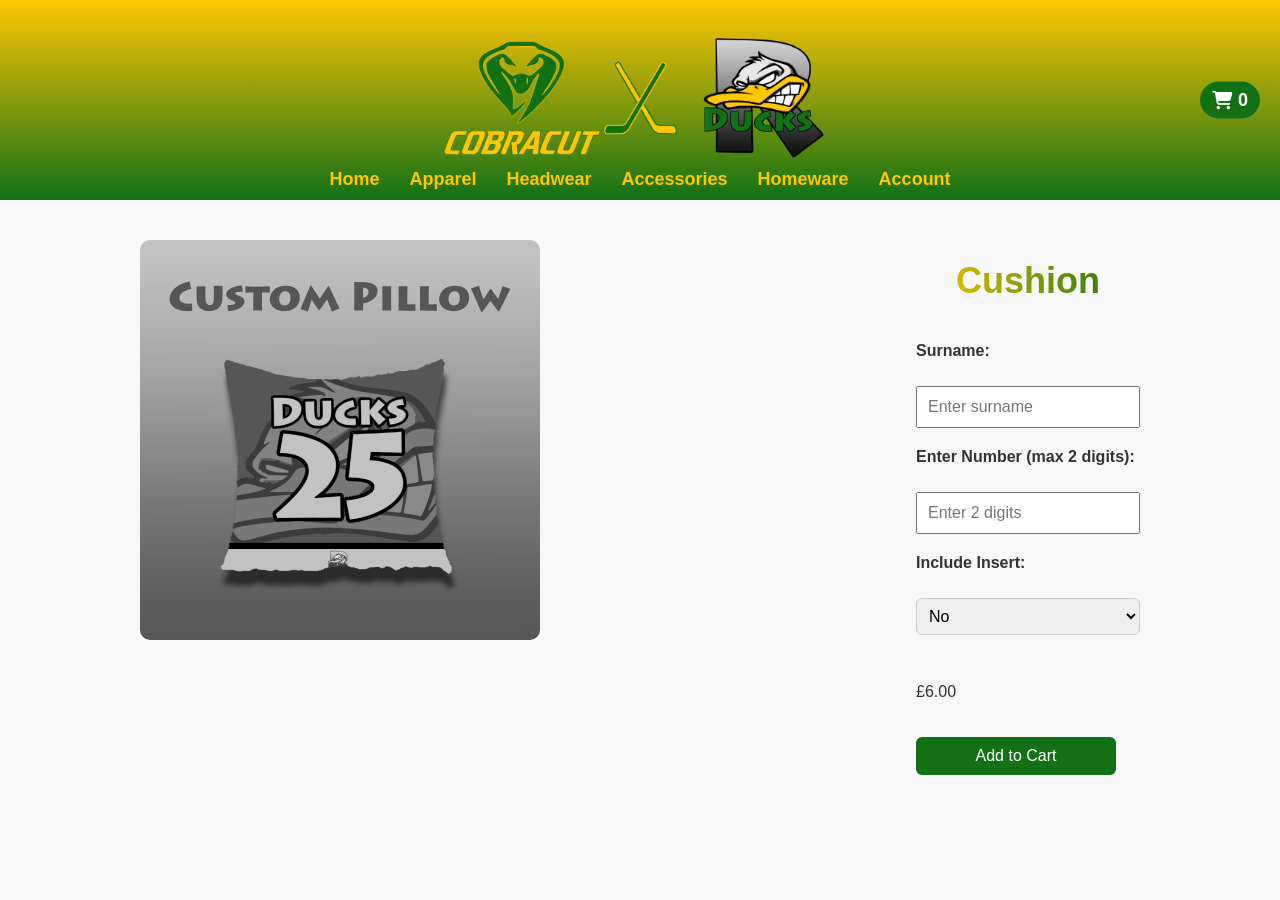
<file: product4.html>
<!DOCTYPE html>
<html lang="en">
<head>
  <meta charset="UTF-8" />
  <title>Cushions - SC Design</title>
  <link rel="stylesheet" href="styles.css" />
  <script src="product4.js" defer></script>
  <link rel="stylesheet" href="https://cdnjs.cloudflare.com/ajax/libs/font-awesome/6.5.0/css/all.min.css" />
</head>
<body>
  <header>
    <div class="header-left">
      <a href="index.html">
        <img src="images/Cross.png" alt="SC Design Logo" class="logo" />
      </a>
    </div>
	<nav class="main-nav">
      <ul class="nav-links">
        <li><a href="index.html">Home</a></li>

        <li class="dropdown">
          <a href="#">Apparel</a>
          <ul class="dropdown-menu">
            <li><a href="product3.html">Slides</a></li>
            <li><a href="ducks-hockey.html">Ducks Hockey</a></li>
            <li><a href="rotherham-ducks.html">Rotherham Ducks</a></li>
            <li><a href="d-logo.html">D-Logo</a></li>
          </ul>
        </li>

        <li><a href="headwear.html">Headwear</a></li>

        <li class="dropdown">
          <a href="#">Accessories</a>
          <ul class="dropdown-menu">
            <li><a href="product2.html">Deskpads</a></li>
            <li><a href="drinkswear.html">Drinkswear</a></li>
            <li><a href="phone-cases.html">Phone Cases</a></li>
          </ul>
        </li>

        <li class="dropdown">
          <a href="#">Homeware</a>
          <ul class="dropdown-menu">
            <li><a href="towels.html">Towels</a></li>
            <li><a href="product5.html">Visor Towels</a></li>
            <li><a href="product1.html">Blankets</a></li>
            <li><a href="product4.html">Cushions</a></li>
          </ul>
        </li>
		<li class="dropdown">
            <a href="#">Account</a>
			<ul class="dropdown-menu">
				<li><a href="#">Login</a></li>
				<li><a href="#">Register</a></li>
				<li><a href="#">My Account</a></li>
			</ul>
		</li>
		
      </ul>
    </nav>
    <a href="cart.html" id="cart-count-link">
      <div id="cart-icon">
        <i class="fas fa-shopping-cart"></i>
        <span id="cart-count-number">0</span>
      </div>
    </a>
	
  </header>

  <main class="product-page">
    <div class="product-image">
      <img id="mainImage" src="images/Pillow.png" alt="Ducks Pillow Image" />
    </div>

    <div class="product-options">
      <h2 class="product-title">Cushion</h2>

      <label for="surname-input">Surname:</label>
      <input type="text" id="surname-input" placeholder="Enter surname" />

      <label for="custom-number">Enter Number (max 2 digits):</label>
      <input type="text" id="custom-number" maxlength="2" pattern="[0-9]{1,2}" placeholder="Enter 2 digits" />

      <label for="insert-option">Include Insert:</label>
      <select id="insert-option">
        <option value="no">No</option>
        <option value="yes">Yes</option>
      </select>

      <p id="price-display">£0.00</p>
      <button id="add-to-cart-btn">Add to Cart</button>
    </div>
  </main>
</body>
</html>
</file>
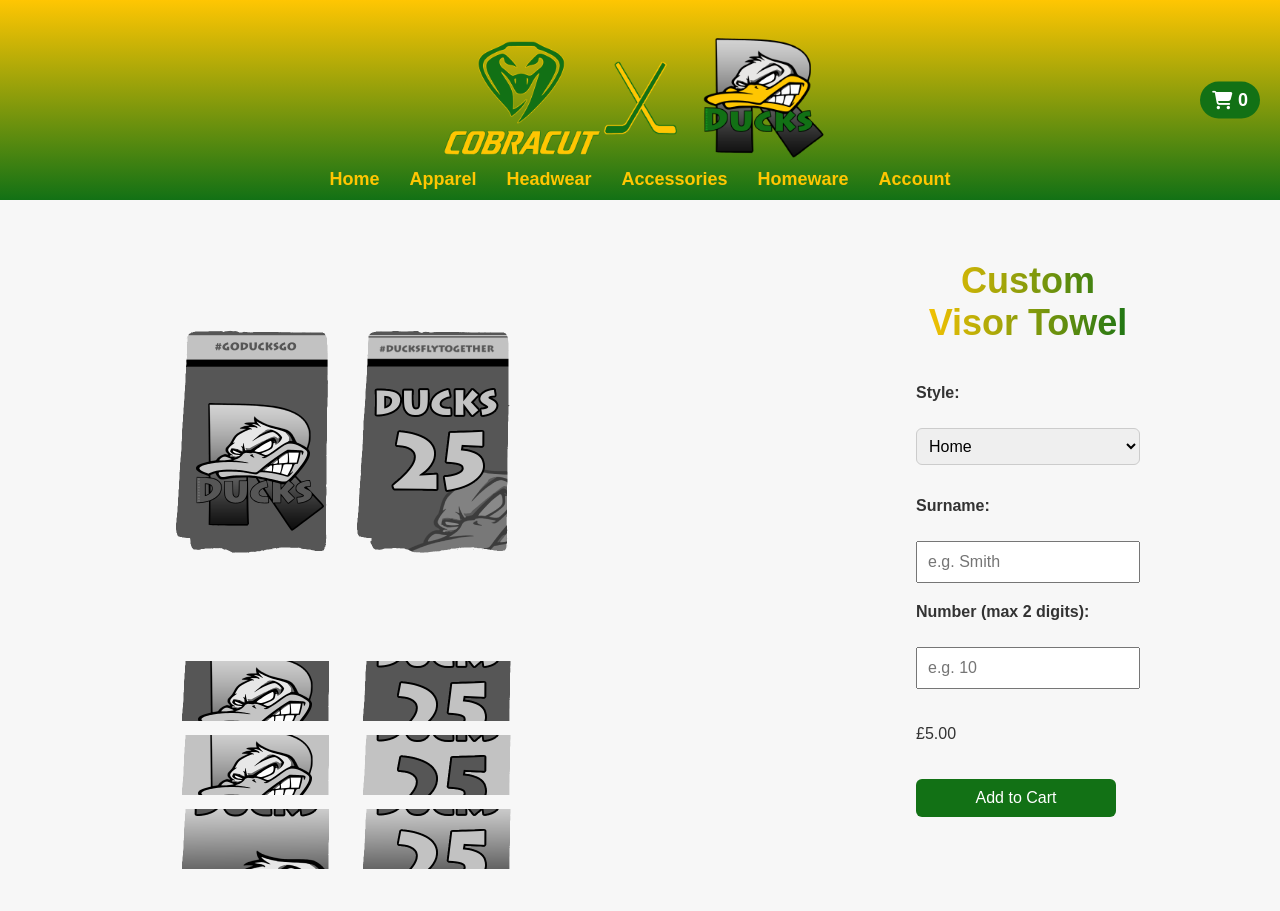
<file: product5.html>
<!DOCTYPE html>
<html lang="en">
<head>
  <meta charset="UTF-8" />
  <title>Visor Towel - SC Design</title>
  <link rel="stylesheet" href="styles.css" />
  <script src="product5.js" defer></script>
  <link rel="stylesheet" href="https://cdnjs.cloudflare.com/ajax/libs/font-awesome/6.5.0/css/all.min.css" />
</head>
<body>
  <header>
    <div class="header-left">
      <a href="index.html">
        <img src="images/Cross.png" alt="SC Design Logo" class="logo" />
      </a>
    </div>
	<nav class="main-nav">
      <ul class="nav-links">
        <li><a href="index.html">Home</a></li>

        <li class="dropdown">
          <a href="#">Apparel</a>
          <ul class="dropdown-menu">
            <li><a href="product3.html">Slides</a></li>
            <li><a href="ducks-hockey.html">Ducks Hockey</a></li>
            <li><a href="rotherham-ducks.html">Rotherham Ducks</a></li>
            <li><a href="d-logo.html">D-Logo</a></li>
          </ul>
        </li>

        <li><a href="headwear.html">Headwear</a></li>

        <li class="dropdown">
          <a href="#">Accessories</a>
          <ul class="dropdown-menu">
            <li><a href="product2.html">Deskpads</a></li>
            <li><a href="drinkswear.html">Drinkswear</a></li>
            <li><a href="phone-cases.html">Phone Cases</a></li>
          </ul>
        </li>

        <li class="dropdown">
          <a href="#">Homeware</a>
          <ul class="dropdown-menu">
            <li><a href="towels.html">Towels</a></li>
            <li><a href="product5.html">Visor Towels</a></li>
            <li><a href="product1.html">Blankets</a></li>
            <li><a href="product4.html">Cushions</a></li>
          </ul>
        </li>
		<li class="dropdown">
            <a href="#">Account</a>
			<ul class="dropdown-menu">
				<li><a href="#">Login</a></li>
				<li><a href="#">Register</a></li>
				<li><a href="#">My Account</a></li>
			</ul>
		</li>
		
      </ul>
    </nav>
    <a href="cart.html" id="cart-count-link">
      <div id="cart-icon">
        <i class="fas fa-shopping-cart"></i>
        <span id="cart-count-number">0</span>
      </div>
    </a>
	
  </header>

  <main class="product-page">
    <div class="product-image">
      <img id="mainImage" src="images/visortowels.png" alt="Main Visor Towel Image" />
      <div class="thumbnail-row">
        <img class="thumbnail" src="images/hometowel.png" data-design="home" />
        <img class="thumbnail" src="images/awaytowel.png" data-design="away" />
        <img class="thumbnail" src="images/thirdtowel.png" data-design="third" />
      </div>
    </div>

    <div class="product-options">
      <h2 class="product-title">Custom Visor Towel</h2>

      <label for="design-select">Style:</label>
      <select id="design-select">
        <option value="home">Home</option>
        <option value="away">Away</option>
        <option value="third">Third</option>
      </select>

      <label for="surname-input">Surname:</label>
      <input type="text" id="surname-input" placeholder="e.g. Smith" />

      <label for="number-input">Number (max 2 digits):</label>
      <input type="text" id="number-input" maxlength="2" placeholder="e.g. 10" />

      <p id="price-display">£5.00</p>
      <button id="add-to-cart-btn">Add to Cart</button>
    </div>
  </main>
</body>
</html>
</file>
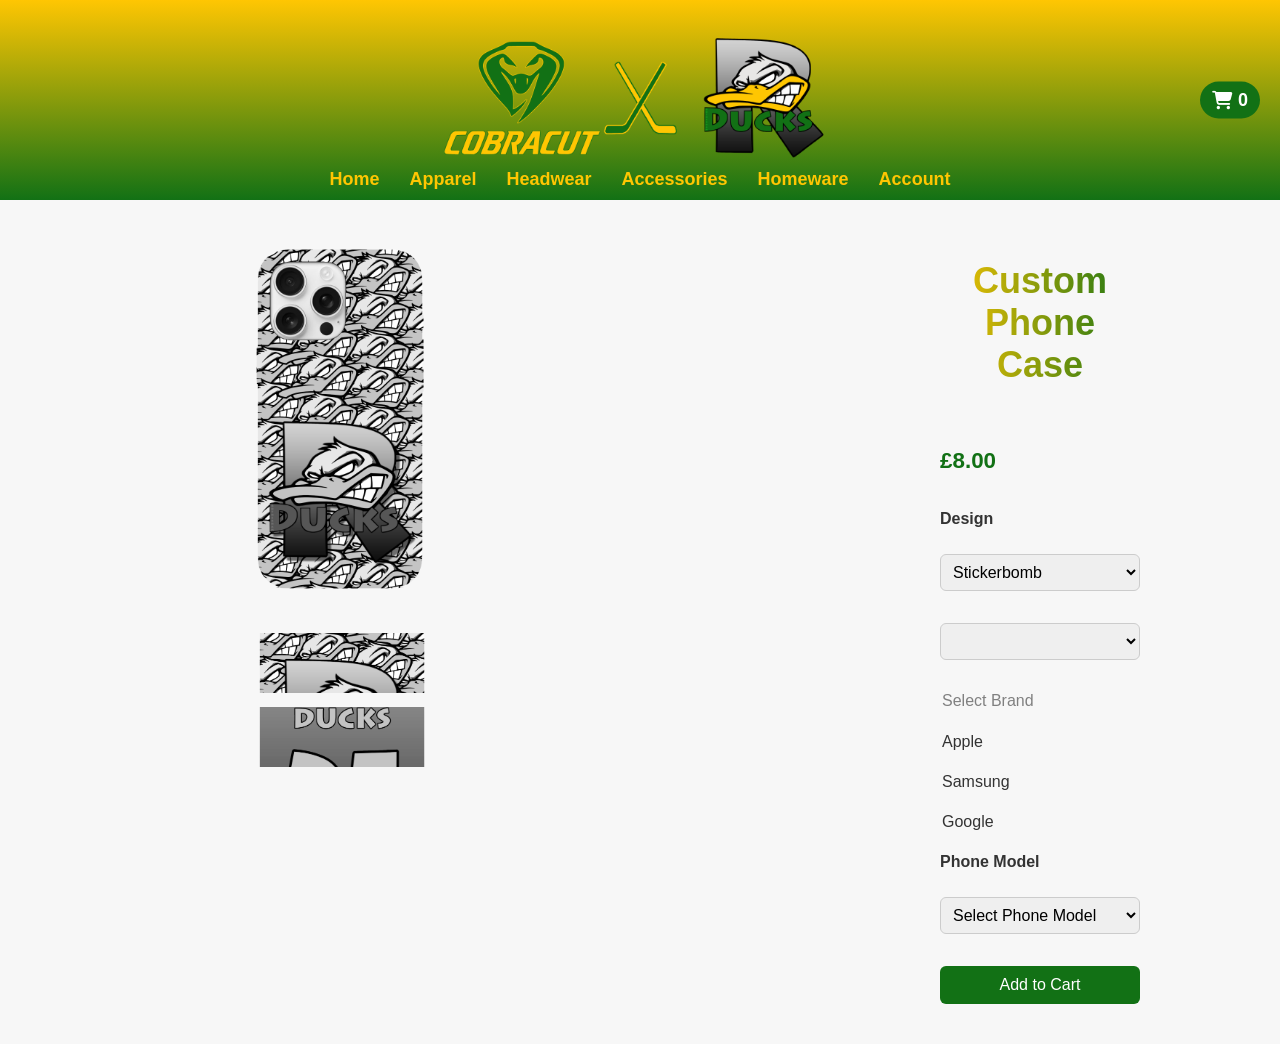
<file: product6.html>
<!DOCTYPE html>
<html lang="en">
<head>
  <meta charset="UTF-8" />
  <title>Phonecases - Cobracut x Ducks Store</title>
  <link rel="stylesheet" href="styles.css" />
  <script src="product.js" defer></script>
  <link rel="stylesheet" href="https://cdnjs.cloudflare.com/ajax/libs/font-awesome/6.5.0/css/all.min.css" />
</head>
<body>
  <header>
    <div class="header-left">
      <a href="index.html">
        <img src="images/Cross.png" alt="SC Design Logo" class="logo" />
      </a>
    </div>
	<nav class="main-nav">
      <ul class="nav-links">
        <li><a href="index.html">Home</a></li>

        <li class="dropdown">
          <a href="#">Apparel</a>
          <ul class="dropdown-menu">
            <li><a href="slides.html">Slides</a></li>
            <li><a href="ducks-hockey.html">Ducks Hockey</a></li>
            <li><a href="rotherham-ducks.html">Rotherham Ducks</a></li>
            <li><a href="d-logo.html">D-Logo</a></li>
          </ul>
        </li>

        <li><a href="headwear.html">Headwear</a></li>

        <li class="dropdown">
          <a href="#">Accessories</a>
          <ul class="dropdown-menu">
            <li><a href="deskpad.html">Deskpads</a></li>
            <li><a href="drinkswear.html">Drinkswear</a></li>
            <li><a href="phone-cases.html">Phone Cases</a></li>
          </ul>
        </li>

        <li class="dropdown">
          <a href="#">Homeware</a>
          <ul class="dropdown-menu">
            <li><a href="towels.html">Towels</a></li>
            <li><a href="product5.html">Visor Towels</a></li>
            <li><a href="blankets.html">Blankets</a></li>
            <li><a href="cushions.html">Cushions</a></li>
          </ul>
        </li>
		<li class="dropdown">
            <a href="#">Account</a>
			<ul class="dropdown-menu">
				<li><a href="#">Login</a></li>
				<li><a href="#">Register</a></li>
				<li><a href="#">My Account</a></li>
			</ul>
		</li>
		
      </ul>
    </nav>
    <a href="cart.html" id="cart-count-link">
      <div id="cart-icon">
        <i class="fas fa-shopping-cart"></i>
        <span id="cart-count-number">0</span>
      </div>
    </a>
	
  </header>

  <!-- Main -->
  <main class="product-page">
   <div class="product-image">
      <img id="mainImage" src="images/phonecases.png" alt="Main Image" />
      <div class="thumbnail-row">
        <img class="thumbnail" src="images/stickerbombphone.png" alt="Stickerbomb Phone Case">
        <img class="thumbnail" src="images/jersey.png" alt="Jersey Phone Case">
      </div>
    </div>

    <div class="product-options">
      <h1 class="product-title">Custom Phone Case</h1>
      <p class="price">£8.00</p>

      <label for="design">Design</label>
      <select id="design">
        <option value="Stickerbomb">Stickerbomb</option>
        <option value="Jersey">Jersey</option>
      </select>

      <select id="brand">
      <select id="brand" onchange="updatePhoneModels()">
        <option value="" disabled selected>Select Brand</option>
        <option value="Apple">Apple</option>
        <option value="Samsung">Samsung</option>
        <option value="Google">Google</option>
      </select>

      <label for="phone">Phone Model</label>
      <select id="phone">
        <option value="" disabled selected>Select Phone Model</option>
      </select>

      <button id="addToCartBtn">Add to Cart</button>
    </div>
  </main>

  <!-- JS -->
  <script src="product6.js"></script>
</body>
</html>
</file>
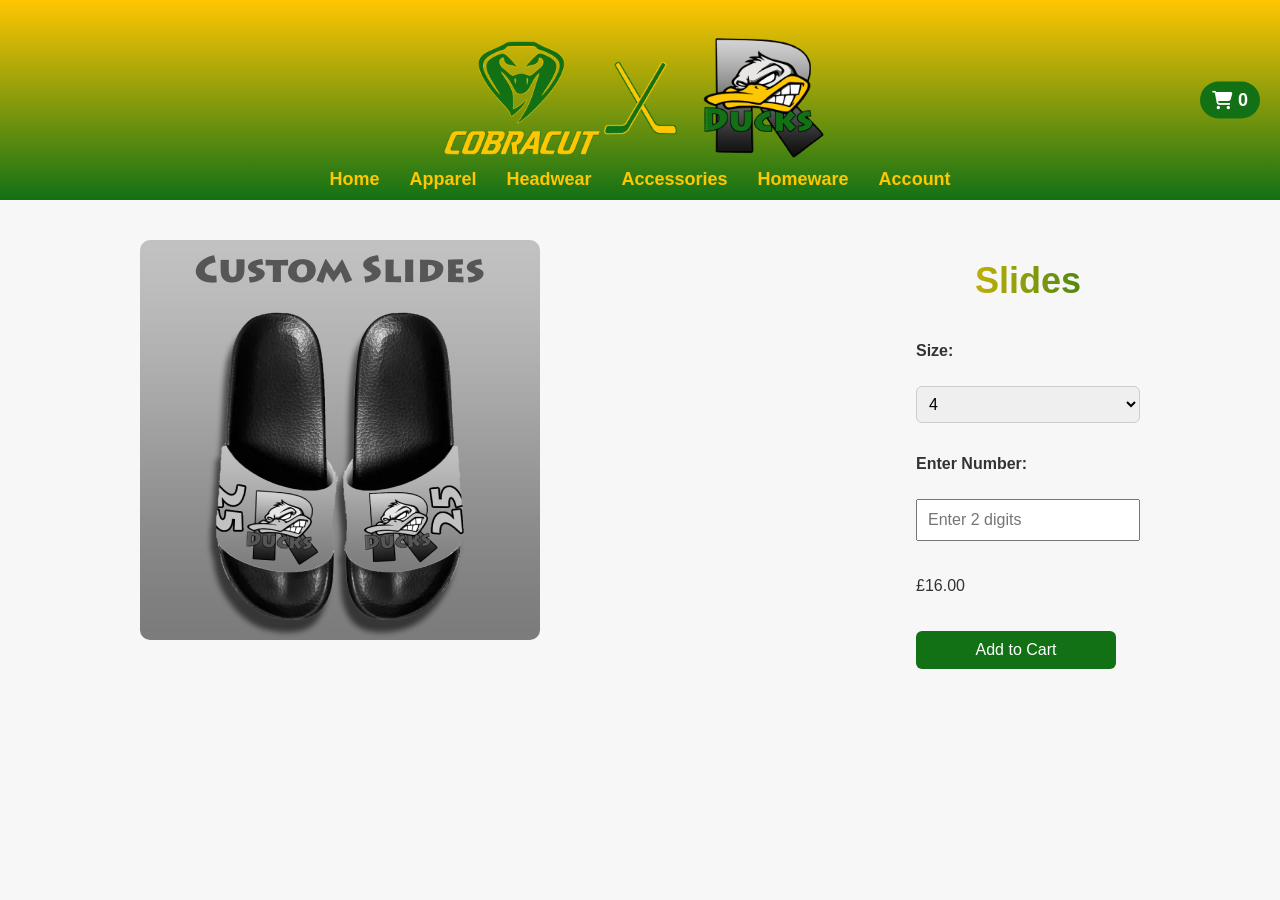
<file: slides.html>
<!DOCTYPE html>
<html lang="en">
<head>
  <meta charset="UTF-8" />
  <title>Slides - Cobracut x Ducks Store</title>
  <link rel="stylesheet" href="styles.css" />
  <script src="slides.js" defer></script>
  <link rel="stylesheet" href="https://cdnjs.cloudflare.com/ajax/libs/font-awesome/6.5.0/css/all.min.css" />
</head>
<body>
  <header>
    <div class="header-left">
      <a href="index.html">
        <img src="images/Cross.png" alt="SC Design Logo" class="logo" />
      </a>
    </div>
	<nav class="main-nav">
      <ul class="nav-links">
        <li><a href="index.html">Home</a></li>

        <li class="dropdown">
          <a href="#">Apparel</a>
          <ul class="dropdown-menu">
            <li><a href="slides.html">Slides</a></li>
            <li><a href="ducks-hockey.html">Ducks Hockey</a></li>
            <li><a href="rotherham-ducks.html">Rotherham Ducks</a></li>
            <li><a href="d-logo.html">D-Logo</a></li>
          </ul>
        </li>

        <li><a href="headwear.html">Headwear</a></li>

        <li class="dropdown">
          <a href="#">Accessories</a>
          <ul class="dropdown-menu">
            <li><a href="deskpad.html">Deskpads</a></li>
            <li><a href="drinkswear.html">Drinkswear</a></li>
            <li><a href="phonecases.html">Phone Cases</a></li>
          </ul>
        </li>

        <li class="dropdown">
          <a href="#">Homeware</a>
          <ul class="dropdown-menu">
            <li><a href="towels.html">Towels</a></li>
            <li><a href="visortowels.html">Visor Towels</a></li>
            <li><a href="blankets.html">Blankets</a></li>
            <li><a href="cushions.html">Cushions</a></li>
          </ul>
        </li>
		<li class="dropdown">
            <a href="#">Account</a>
			<ul class="dropdown-menu">
				<li><a href="#">Login</a></li>
				<li><a href="#">Register</a></li>
				<li><a href="#">My Account</a></li>
			</ul>
		</li>
		
      </ul>
    </nav>
    <a href="cart.html" id="cart-count-link">
      <div id="cart-icon">
        <i class="fas fa-shopping-cart"></i>
        <span id="cart-count-number">0</span>
      </div>
    </a>
	
  </header>

  <main class="product-page">
    <div class="product-image">
      <img id="mainImage" src="images/Ducks Slides.png" alt="Ducks Slides Image" />
    </div>

    <div class="product-options">
      <h2 class="product-title">Slides</h2>

      <label for="size-select">Size:</label>
      <select id="size-select">
        <option value="4">4</option>
        <option value="5">5</option>
        <option value="5.5">5.5</option>
        <option value="6.5">6.5</option>
        <option value="7">7</option>
        <option value="8">8</option>
        <option value="8.5">8.5</option>
        <option value="9.5">9.5</option>
        <option value="10">10</option>
        <option value="11">11</option>
        <option value="12">12</option>
        <option value="12.5">12.5</option>
        <option value="13.5">13.5</option>
      </select>

      <label for="custom-text">Enter Number:</label>
      <input type="text" id="custom-text" maxlength="2" pattern="[0-9]{1,2}" placeholder="Enter 2 digits" />

      <p id="price-display">£0.00</p>
      <button id="add-to-cart-btn">Add to Cart</button>
    </div>
  </main>
</body>
</html>
</file>
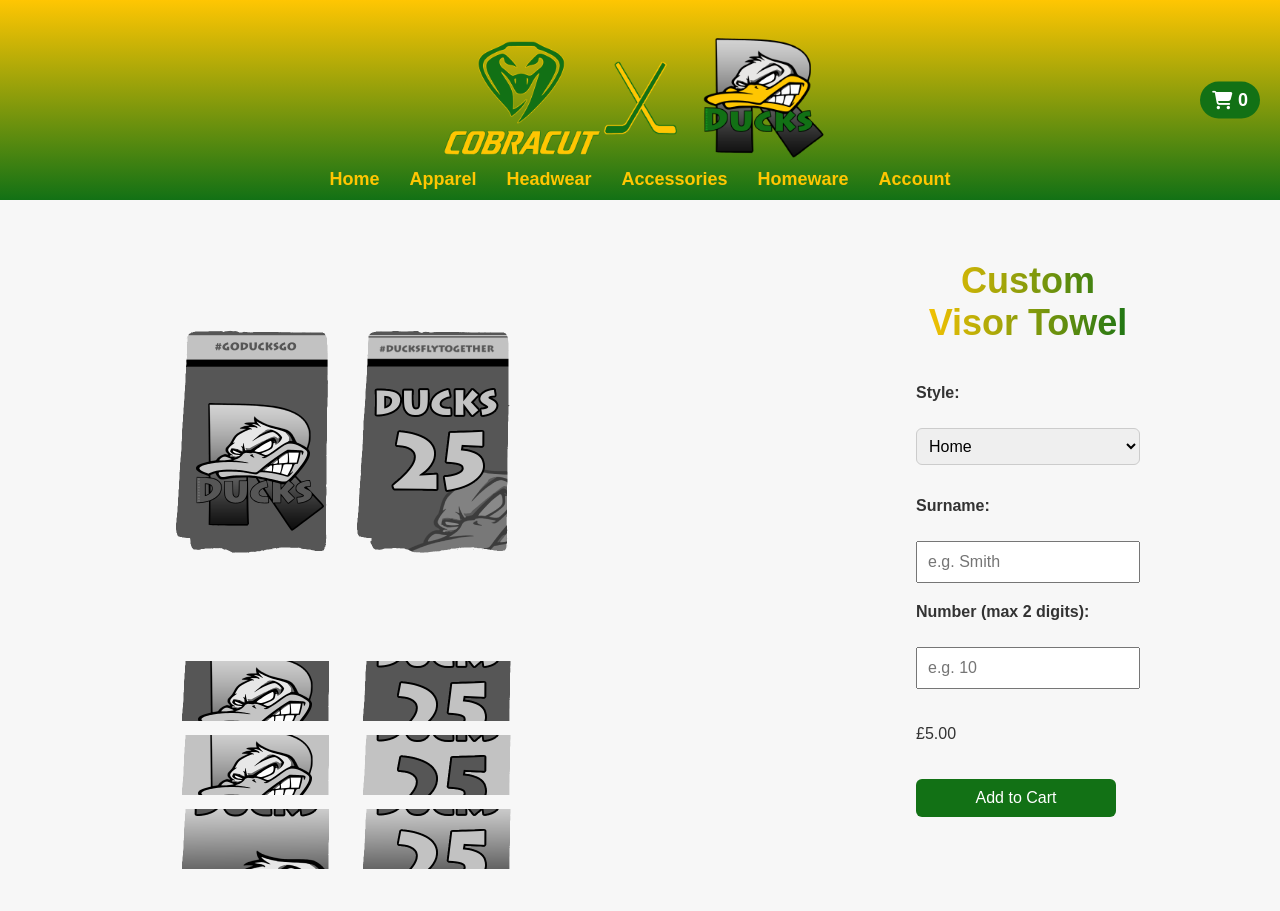
<file: visortowels.html>
<!DOCTYPE html>
<html lang="en">
<head>
  <meta charset="UTF-8" />
  <title>Visor towels - Cobracut x Ducks Store</title>
  <link rel="stylesheet" href="styles.css" />
  <script src="visortowels.js" defer></script>
  <link rel="stylesheet" href="https://cdnjs.cloudflare.com/ajax/libs/font-awesome/6.5.0/css/all.min.css" />
</head>
<body>
  <header>
    <div class="header-left">
      <a href="index.html">
        <img src="images/Cross.png" alt="SC Design Logo" class="logo" />
      </a>
    </div>
	<nav class="main-nav">
      <ul class="nav-links">
        <li><a href="index.html">Home</a></li>

        <li class="dropdown">
          <a href="#">Apparel</a>
          <ul class="dropdown-menu">
            <li><a href="slides.html">Slides</a></li>
            <li><a href="ducks-hockey.html">Ducks Hockey</a></li>
            <li><a href="rotherham-ducks.html">Rotherham Ducks</a></li>
            <li><a href="d-logo.html">D-Logo</a></li>
          </ul>
        </li>

        <li><a href="headwear.html">Headwear</a></li>

        <li class="dropdown">
          <a href="#">Accessories</a>
          <ul class="dropdown-menu">
            <li><a href="deskpad.html">Deskpads</a></li>
            <li><a href="drinkswear.html">Drinkswear</a></li>
            <li><a href="phone-cases.html">Phone Cases</a></li>
          </ul>
        </li>

        <li class="dropdown">
          <a href="#">Homeware</a>
          <ul class="dropdown-menu">
            <li><a href="towels.html">Towels</a></li>
            <li><a href="product5.html">Visor Towels</a></li>
            <li><a href="blankets.html">Blankets</a></li>
            <li><a href="cushions.html">Cushions</a></li>
          </ul>
        </li>
		<li class="dropdown">
            <a href="#">Account</a>
			<ul class="dropdown-menu">
				<li><a href="#">Login</a></li>
				<li><a href="#">Register</a></li>
				<li><a href="#">My Account</a></li>
			</ul>
		</li>
		
      </ul>
    </nav>
    <a href="cart.html" id="cart-count-link">
      <div id="cart-icon">
        <i class="fas fa-shopping-cart"></i>
        <span id="cart-count-number">0</span>
      </div>
    </a>
	
  </header>

  <main class="product-page">
    <div class="product-image">
      <img id="mainImage" src="images/visortowels.png" alt="Main Visor Towel Image" />
      <div class="thumbnail-row">
        <img class="thumbnail" src="images/hometowel.png" data-design="home" />
        <img class="thumbnail" src="images/awaytowel.png" data-design="away" />
        <img class="thumbnail" src="images/thirdtowel.png" data-design="third" />
      </div>
    </div>

    <div class="product-options">
      <h2 class="product-title">Custom Visor Towel</h2>

      <label for="design-select">Style:</label>
      <select id="design-select">
        <option value="home">Home</option>
        <option value="away">Away</option>
        <option value="third">Third</option>
      </select>

      <label for="surname-input">Surname:</label>
      <input type="text" id="surname-input" placeholder="e.g. Smith" />

      <label for="number-input">Number (max 2 digits):</label>
      <input type="text" id="number-input" maxlength="2" placeholder="e.g. 10" />

      <p id="price-display">£5.00</p>
      <button id="add-to-cart-btn">Add to Cart</button>
    </div>
  </main>
</body>
</html>
</file>
<file: styles.css>
/* General styles */
body {
  font-family: Arial, sans-serif;
  margin: 0;
  background: #f7f7f7;
  color: #333;
  cursor: url('images/cobracut.png'), auto;
}

/* Header styles */
header {
  background: linear-gradient(to bottom, #ffc602, #127115);
  color: #fff;
  padding: 50px 60px;
  display: flex;
  justify-content: center;
  align-items: center;
  height: 100px;
  position: Sticky;
  top: 0;
  z-index: 1000;
}

.logo {
  height: 400px;
  padding: 10px;
  width: auto;
}

.header-container {
  display: flex;
  flex-direction: column;
  align-items: center;
}

/* Navigation styles */
.main-nav {
  margin-top: 10px;
  position: absolute;
  bottom: 10px;
  left: 50%;
  transform: translateX(-50%);
}

.nav-links {
  display: flex;
  gap: 30px;
  list-style: none;
  padding: 0;
  margin: 0;
}

.nav-links li {
  position: relative;
}

.nav-links a {
  color: #ffc602; /* Yellow text for nav */
  text-decoration: none;
  font-size: 18px;
  font-weight: bold;
  transition: color 0.3s ease;
}

.nav-links a:hover {
  color: white;
}

/* Dropdown menu hidden by default */
.dropdown-menu {
  display: none;
  position: absolute;
  top: 100%;
  left: 0;
  background: #127115;
  border-radius: 5px;
  padding: 10px 0;
  min-width: 180px;
  z-index: 999;
  list-style: none;
}

.dropdown-menu li {
  padding: 10px 20px;
}

.dropdown-menu a {
  color: #ffc602;
  font-weight: normal;
  display: block;
}

.dropdown-menu a:hover {
  background: #179b1c;
  color: white;
}

/* Show dropdown when hovering over parent */
.dropdown:hover .dropdown-menu {
  display: block;
}

/* Product grid */

.product-section {
  margin: 60px auto;
  max-width: 1200px;
  padding: 0 20px;
}

.section-title {
  font-size: 36px;
  font-weight: bold;
  background: linear-gradient(to right, #ffc602, #127115);
  -webkit-background-clip: text;
  color: transparent;
  text-align: center;
  margin-bottom: 30px;
}

.product-grid {
  display: flex;
  flex-wrap: wrap;
  gap: 30px;
  justify-content: center;
}

.product-card {
  width: 338px;
  height: 440px;
  display: flex;
  flex-direction: column;
  align-items: center;
  cursor: url('images/cobracut.png');
  text-decoration: none;
  background: #fff;
  border: 1px solid #e0e0e0;
  border-radius: 12px;
  overflow: hidden;
  transition: box-shadow 0.2s ease;
}

.product-card:hover {
  box-shadow: 0 4px 12px rgba(0, 0, 0, 0.1);
}

.product-image {
  width: 100%;
  height: 80%;
  object-fit: cover;
  filter: grayscale(100%);
  transition: filter 0.3s ease;
}

.product-card:hover .product-image {
  filter: grayscale(0%);
}

.product-info {
  text-align: center;
  padding: 10px;
  filter: grayscale(100%);
  transition: filter 0.3s ease;
}

.product-card:hover .product-info {
  filter: grayscale(0%);
}

.product-title {
  font-size: 1.1rem;
  font-weight: 600;
  color: #333;
}

/* Responsive grid layout */
@media (max-width: 900px) {
  .product-grid {
    grid-template-columns: repeat(2, 1fr);
  }
}

@media (max-width: 600px) {
  .product-grid {
    grid-template-columns: 1fr;
  }
}

@media (max-width: 768px) {
  .product-page {
    flex-direction: column;
    align-items: center;
  }

  .logo {
    height: 60px;
  }

  .product-options {
    align-items: center;
  }
}

/* Cart styles */
#cart-count-link {
  position: absolute;
  right: 20px;
  top: 50%;
  transform: translateY(-50%);
  text-decoration: none;
}

#cart-icon {
  display: flex;
  align-items: center;
  gap: 6px;
  background: #127115;
  padding: 8px 12px;
  border-radius: 20px;
  color: white;
  font-size: 18px;
  transition: transform 0.3s ease, background 0.3s ease;
}

#cart-icon:hover {
  background: #0f5a10;
  transform: scale(1.1) rotate(-5deg);
}

#cart-count-number {
  font-weight: bold;
}

/* Cart page styles */
.product-page {
  display: flex;
  gap: 40px;
  padding: 40px;
  max-width: 1000px;
  margin: 0 auto;
}

.product-image img {
  max-width: 400px;
  width: 100%;
  border-radius: 10px;
}

.thumbnail-row {
  display: flex;
  gap: 10px;
  margin-top: 15px;
  justify-content: flex-start;
  flex-wrap: wrap;
}

.thumbnail {
  width: 60px;
  height: 60px;
  object-fit: cover;
  cursor: pointer;
  border: 2px solid transparent;
  border-radius: 6px;
  transition: border 0.2s ease, transform 0.2s ease;
}

.thumbnail:hover {
  border-color: #127115;
  transform: scale(1.05);
}

.product-options {
  flex: 1;
  display: flex;
  flex-direction: column;
  gap: 20px;
}

.product-options select,
.product-options input,
.product-options button {
  padding: 10px;
  font-size: 1rem;
  width: 200px;
}

.product-title {
  font-size: 36px;
  font-weight: bold;
  background: linear-gradient(to right, #ffc602, #127115);
  -webkit-background-clip: text;
  color: transparent;
  text-align: center;
  margin: 20px 0;
}

/* Cart item styles */
.empty-cart-message {
  text-align: center;
  font-size: 1.5rem;
  font-weight: bold;
  padding: 50px 0;
  color: #888;
}

#cart-items {
  display: flex;
  flex-direction: column;
  gap: 20px;
  margin: 20px;
}

/* Cart item container */
.cart-item {
  display: flex;
  justify-content: space-between;
  margin-bottom: 20px;
  padding: 10px;
  border: 1px solid #ddd;
  border-radius: 8px;
}

.cart-item-image {
  width: 100px;
  height: 100px;
  object-fit: cover;
  border-radius: 5px;
}

.cart-item-details {
  flex: 1;
  display: flex;
  flex-direction: column;
  gap: 10px;
}

.cart-item-details strong {
  font-size: 18px;
  color: #333;
}

.cart-item-details label {
  font-size: 16px;
  color: #555;
}

.cart-item-details select {
  padding: 5px;
  border: 1px solid #ccc;
  border-radius: 5px;
  font-size: 14px;
}

/* Button styling for remove */
button {
  padding: 8px 16px;
  background-color: #ff4d4d;
  border: none;
  color: white;
  font-size: 14px;
  cursor: pointer;
  border-radius: 5px;
  transition: background-color 0.3s;
}

button:hover {
  background-color: #ff1a1a;
}

/* Cart total and PayPal button */
.cart-total {
  font-size: 18px;
  font-weight: bold;
  text-align: right;
  padding: 10px;
  background-color: #f9f9f9;
  border-top: 2px solid #ddd;
  margin-top: 20px;
}

.cart-total h3 {
  margin: 0;
  color: #333;
}

#paypal-button-container {
  display: flex;
  justify-content: flex-end;
  margin-top: 20px;
  width: 100%;
}

/* Account dropdown styles */
.account-dropdown {
  position: absolute;
  right: 140px;
  top: 50%;
  transform: translateY(-50%);
}

#account-btn {
  background: #127115;
  color: white;
  border: none;
  padding: 10px 15px;
  border-radius: 20px;
  cursor: pointer;
  font-size: 16px;
}

#account-btn:hover {
  background: #0f5a10;
}

.dropdown-content {
  display: none;
  position: absolute;
  right: 0;
  background-color: white;
  min-width: 160px;
  box-shadow: 0 8px 16px rgba(0, 0, 0, 0.2);
  z-index: 1;
  border-radius: 8px;
  overflow: hidden;
}

.dropdown-content a {
  color: #333;
  padding: 12px 16px;
  text-decoration: none;
  display: block;
  transition: background 0.3s ease;
}

.dropdown-content a:hover {
  background-color: #f1f1f1;
}

/* Show dropdown on hover */
.account-dropdown:hover .dropdown-content {
  display: block;
}
/* --- Product Page / Carousel --- */

.carousel {
  width: 100%;
  max-width: 400px;
  overflow: hidden;
  position: relative;
  border-radius: 10px;
  margin-bottom: 1rem;
}

.carousel-images {
  display: flex;
  transition: transform 0.5s ease;
  width: 200%;
}

.carousel-images img {
  width: 100%;
  object-fit: cover;
}

.carousel-buttons {
  display: flex;
  justify-content: center;
  gap: 10px;
  margin-top: 0.5rem;
}

.carousel-buttons button {
  background-color: #127115;
  color: white;
  border: none;
  padding: 8px 16px;
  border-radius: 6px;
  cursor: pointer;
}

.carousel-buttons button:hover {
  background-color: #0d5811;
}

.product-options select {
  width: 100%;
  padding: 8px;
  margin-bottom: 12px;
  border-radius: 6px;
  border: 1px solid #ccc;
}

.product-options label {
  display: block;
  margin-bottom: 6px;
  font-weight: 600;
}

.product-options button {
  background-color: #127115;
  color: white;
  padding: 10px 16px;
  border: none;
  border-radius: 6px;
  cursor: pointer;
}

.product-options button:hover {
  background-color: #0d5811;
}

.price {
  font-size: 1.4rem;
  font-weight: bold;
  color: #127115;
  margin-bottom: 1rem;
}
</file>
